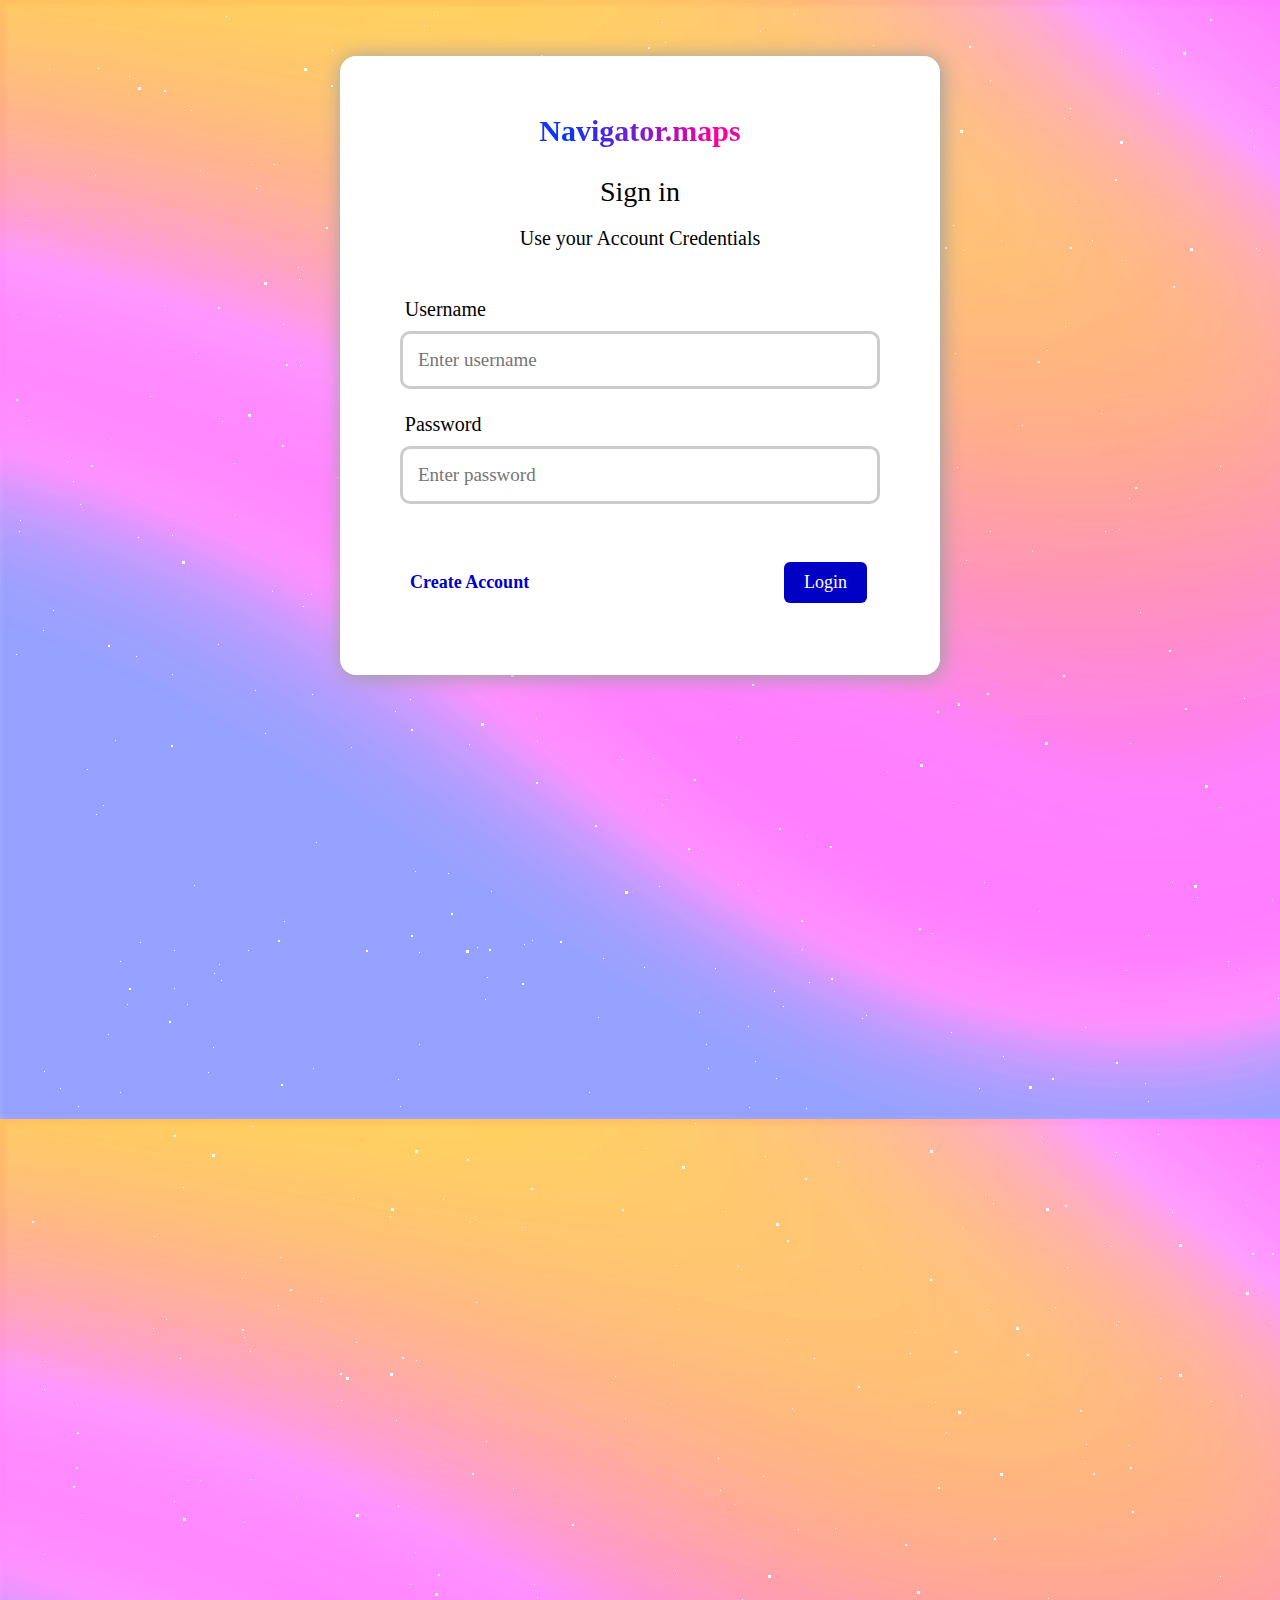
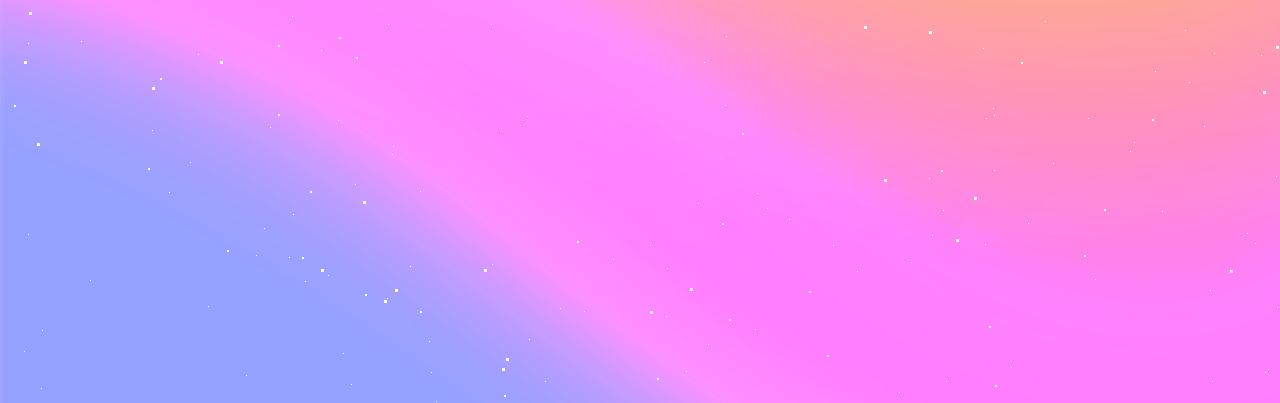
<file: index.html>
<!DOCTYPE html>
<html>
<head>
	<title>Navigator.maps - Login</title>
    <link rel="icon" type="image/x-icon" href="image/icon.ico">
	<link rel="stylesheet" type="text/css" href="index.css">
</head>
<body id="body-element" style="background-image: url(image/mesh.png);">

	<div id="stars"></div>
    <div id="stars2"></div>
    <div id="stars3"></div>


	<div class="container">
		<form id="form">
			<div id="mainhead-container">
				<h1 id="main-heading">Navigator.maps</h1>
			</div>
            <h1 id="heading">Sign in</h1>
			<h1 id="heading2">Use your Account Credentials</h1>
			
			<div class="li-container">
				<label  class="labels" for="username">Username</label>
				<input class="inputs" type="text" id="username" name="username" placeholder="Enter username">

				<label style="margin-top: 3%;" class="labels" for="password">Password</label>
				<input class="inputs" type="password" id="password" name="password" placeholder="Enter password">
			</div>
			
			<div id="buttons">
				<input id="ca-btn" type="button" value="Create Account" onclick="opennew()">
				<input id="submit-btn" type="button" value="Login" onclick="validate()">
			</div>
		</form>
	</div>

</body>
<script src="script_main.js"></script>
</html>
</file>
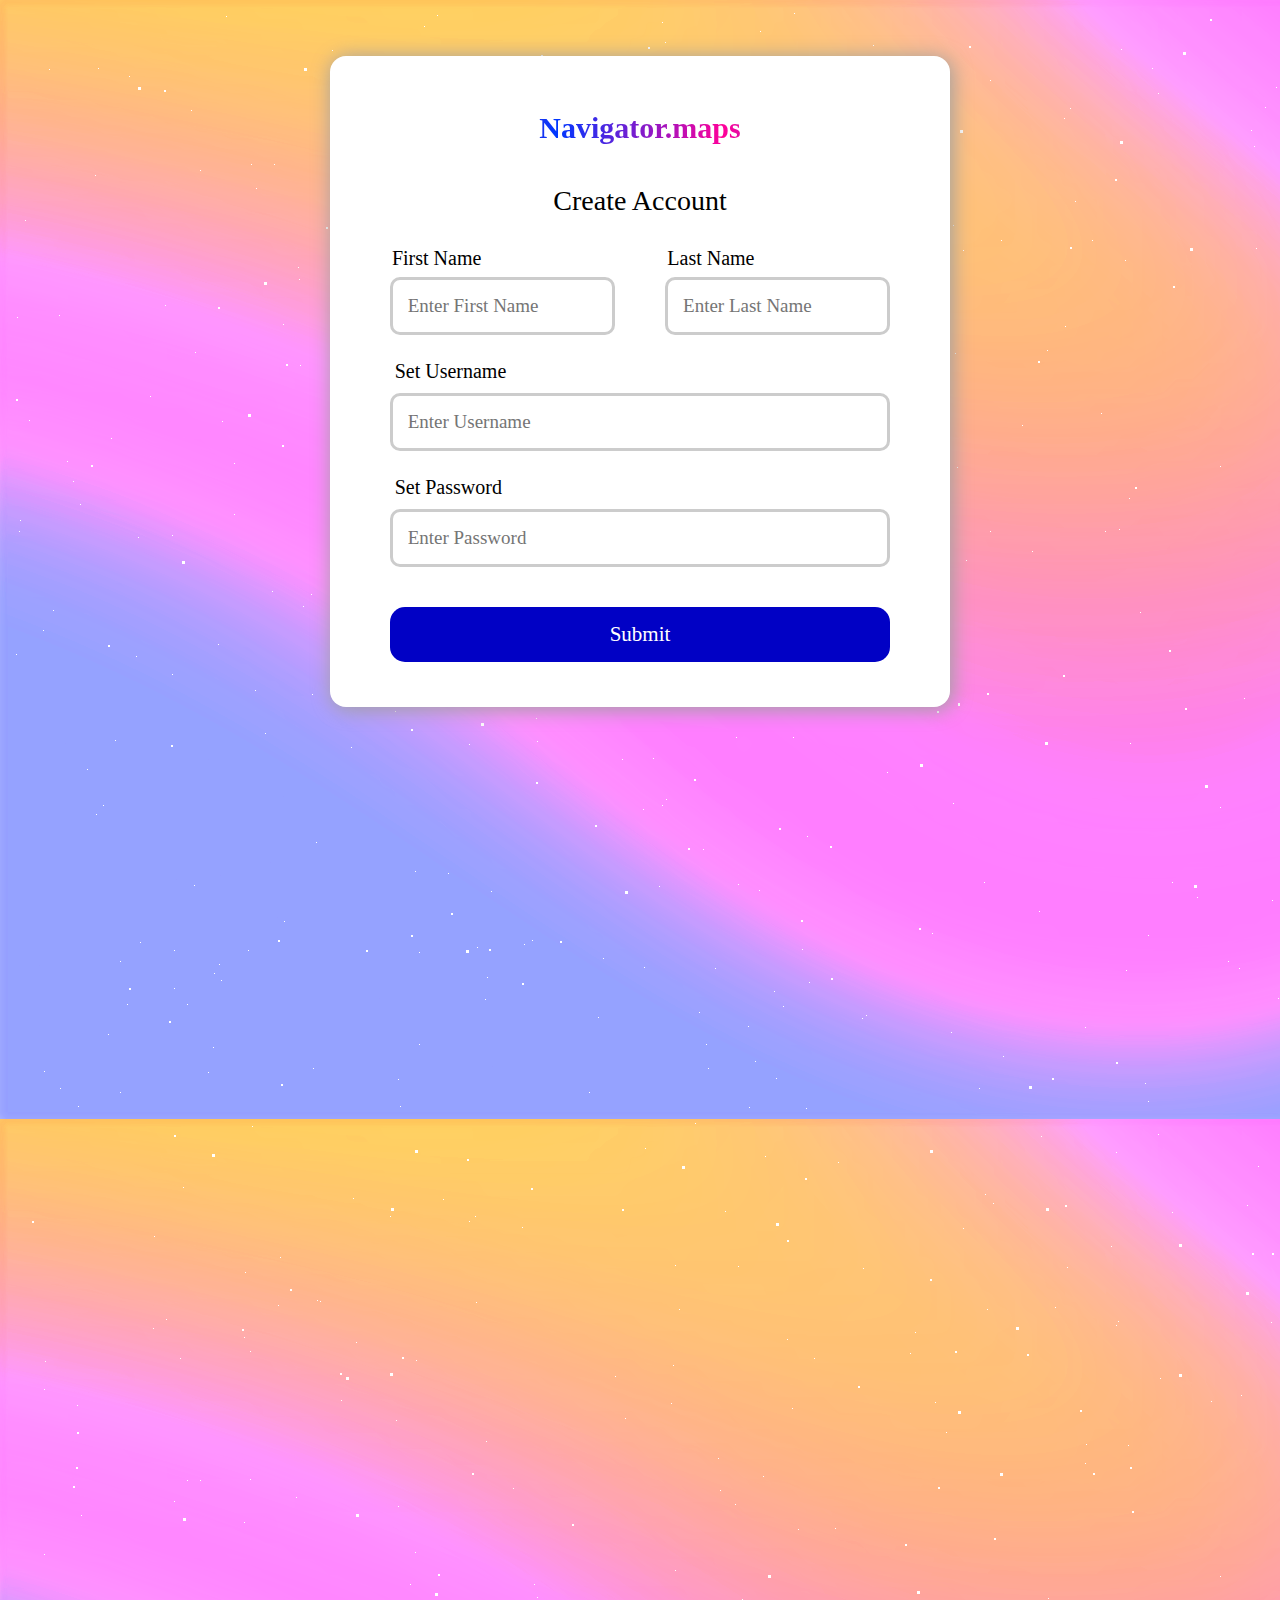
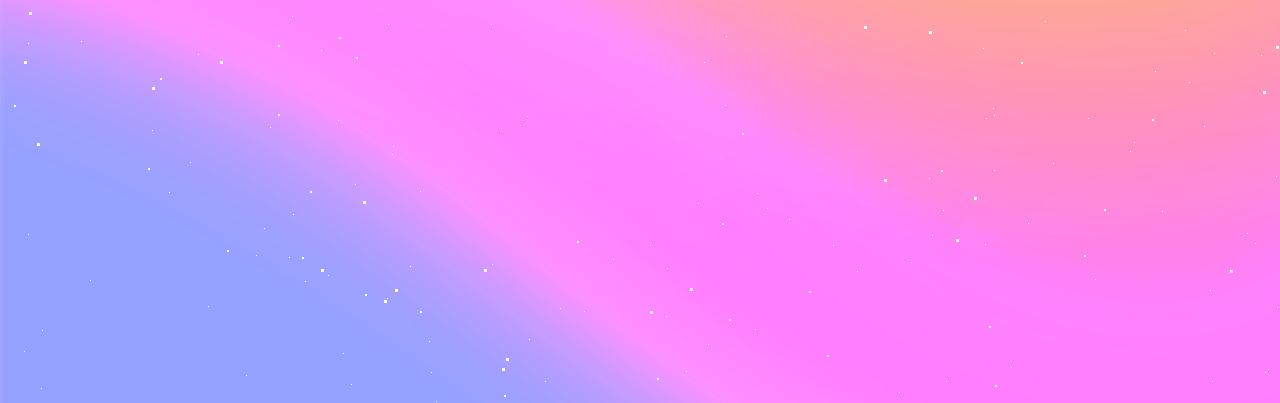
<file: createaccount.html>
<!DOCTYPE html>
<html>
  <head>
    <title>Create account</title>
    <link rel="icon" type="image/x-icon" href="image/icon.ico" />
    <link rel="stylesheet" type="text/css" href="createaccount.css" />
  </head>
  <body id="body-element" style="background-image: url(image/mesh.png)">
    <div id="stars"></div>
    <div id="stars2"></div>
    <div id="stars3"></div>

    <div class="container">
      <form id="form" action="index.html">
        <div id="mainhead-container">
          <h1 id="main-heading">Navigator.maps</h1>
        </div>
        <h1 id="heading">Create Account</h1>

        <div id="name_container">
          <div>
            <label class="labels">First Name</label>
            <input
              class="inputs_name"
              type="text"
              id="first"
              placeholder="Enter First Name"
            />
          </div>
          <div style="margin-left: 10%">
            <label class="labels">Last Name</label>
            <input
              class="inputs_name"
              type="text"
              id="last"
              placeholder="Enter Last Name"
            />
          </div>
        </div>
        <div id="li-container">
          <label class="labels" for="username">Set Username</label>
          <input
            class="inputs"
            type="text"
            id="username"
            placeholder="Enter Username"
          />

          <label style="margin-top: 3%" class="labels" for="password"
            >Set Password</label
          >
          <input
            class="inputs"
            type="password"
            id="password"
            placeholder="Enter Password"
          />
        </div>

        <div id="buttons">
          <input
            id="submit-btn"
            type="submit"
            value="Submit"
            onclick="submit_handler()"
          />
        </div>
      </form>
    </div>
  </body>
  <script src="script_main.js"></script>
</html>
</file>
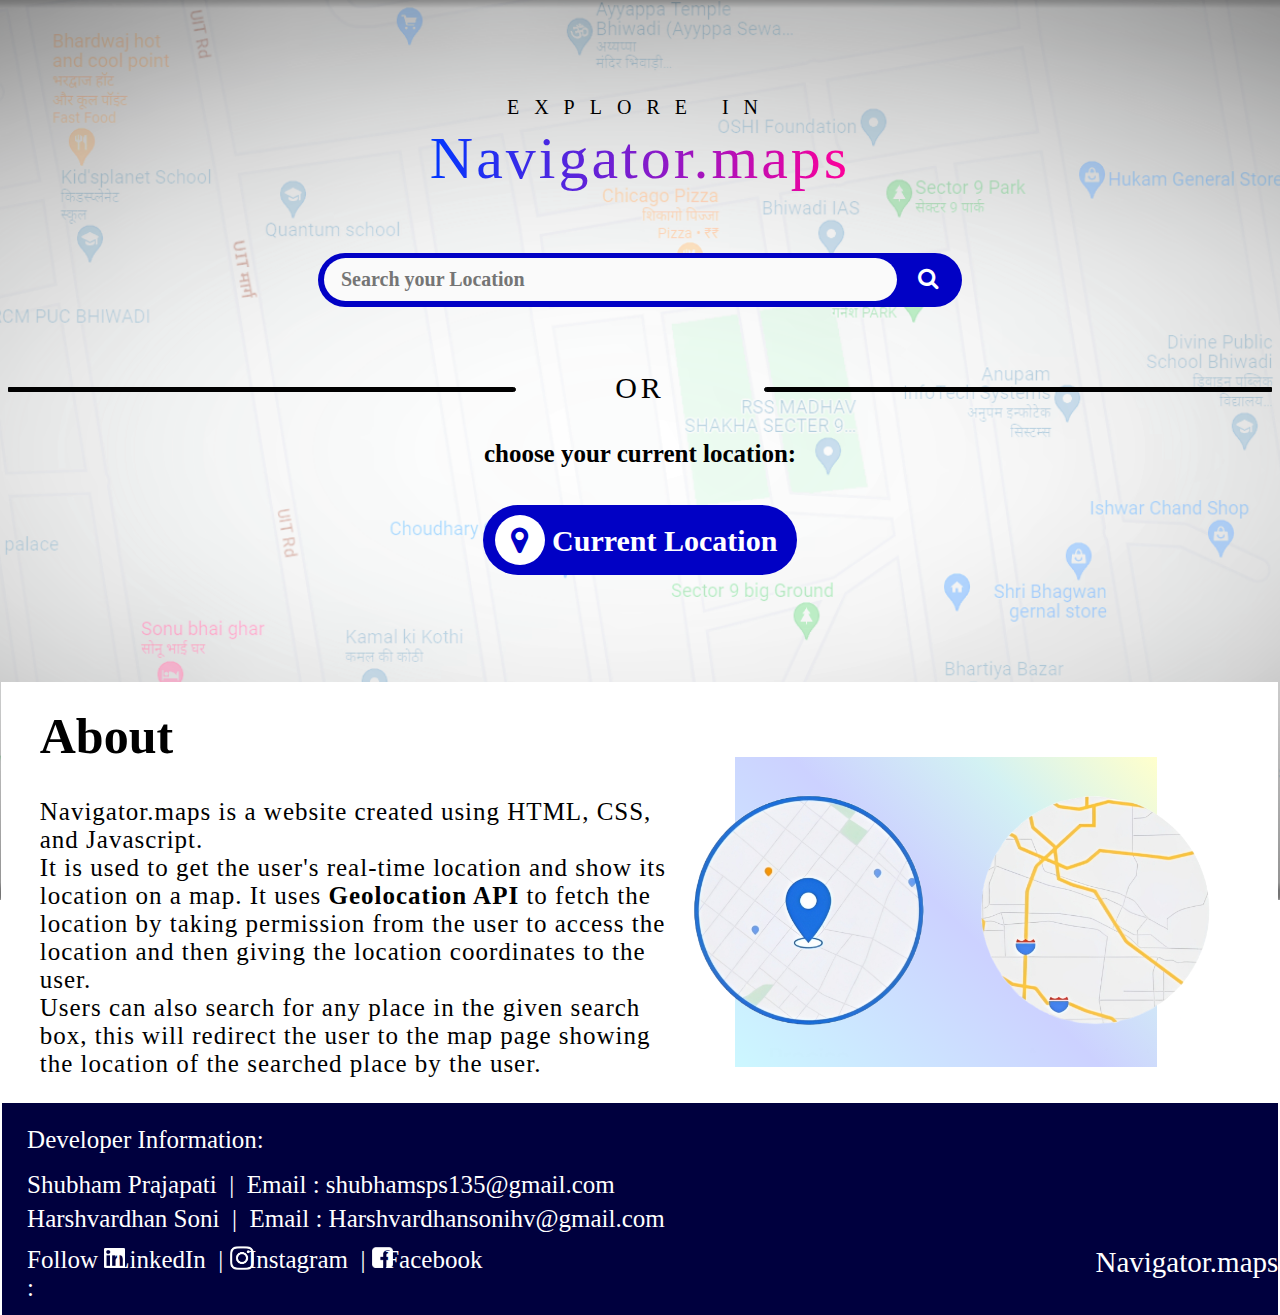
<file: main.html>
<!DOCTYPE html>
<html lang="en" style="scroll-behavior: smooth">
  <head>
    <meta charset="UTF-8" />
    <meta http-equiv="X-UA-Compatible" content="IE=edge" />
    <meta name="viewport" content="width=device-width, initial-scale=1.0" />
    <title>Navigator.maps</title>
    <link rel="icon" type="image/x-icon" href="image/icon.ico" />
    <link rel="stylesheet" href="main.css" />
    <link
      rel="stylesheet"
      href="https://cdnjs.cloudflare.com/ajax/libs/font-awesome/4.7.0/css/font-awesome.min.css"
    />
  </head>
  <body>
    <p id="heading">EXPLORE IN</p>
    <p id="heading-main">Navigator.maps</p>

    <form id="search-form">
      <input id="searchbar" type="text" placeholder="Search your Location" />
      <button id="search-button" onclick="search()">
        <i class="fa fa-search"></i>
      </button>
    </form>

    <div class="container">
      <hr id="item1" size="5px" color="black" width="40%" />
      <p id="item2">OR</p>
      <hr id="item3" size="5px" color="black" width="40%" />
    </div>
    <p id="text">choose your current location:</p>
    <div id="button-container">
      <button type="submit" id="location-btn">
        <i class="fa fa-map-marker"></i>&nbsp;Current Location
      </button>
      <div class="loc-container">
        <p id="status"></p>
        <a id="map-link"></a>
      </div>
    </div>

    <div class="about_container">
      <h1 class="about_heading">About</h1>
      <div class="about_container2">
        <p class="about_content">
          Navigator.maps is a website created using HTML, CSS, and Javascript.
          <br />
          It is used to get the user's real-time location and show its location
          on a map. It uses <b>Geolocation API</b> to fetch the location by
          taking permission from the user to access the location and then giving
          the location coordinates to the user. <br />
          Users can also search for any place in the given search box, this will
          redirect the user to the map page showing the location of the searched
          place by the user.
        </p>
        <div id="image_container">
          <div id="liquid_image"></div>
          <img
            class="about_image"
            src="image/about3.png"
            alt="about image"
            height="100%"
          />
        </div>
      </div>
    </div>

    <div class="contact_dev">
      <h1 class="contact_heading hover_effect">Developer Information:</h1>
      <div id="contact_info">
        <div>Shubham Prajapati</div>
        <div><b>&nbsp;&nbsp;|&nbsp;&nbsp;</b></div>
        <div>
          Email :
          <a href="mailto: shubhamsps135@gmail.com" style="text-decoration: none; color: white">shubhamsps135@gmail.com</a>
        </div>
        
      </div>
      <div id="contact_info" style="margin-top: -0.5%;">
        <div>Harshvardhan Soni</div>
        <div><b>&nbsp;&nbsp;|&nbsp;&nbsp;</b></div>
        <div>
          Email :
          <a href="mailto: Harshvardhansonihv@gmail.com" style="text-decoration: none; color: white">Harshvardhansonihv@gmail.com</a>
        </div>
      </div>
      <div id="contact_follow">
        <div>Follow :&nbsp;&nbsp;</div>
        <div>
          <a href="https://www.linkedin.com/in/shubham-sp11/"
            ><img src="image/logo (2).png" width="5%"
          /></a>
        </div>
        <div style="margin-left: -32%">LinkedIn</div>

        <div><b>&nbsp;&nbsp;|&nbsp;&nbsp;</b></div>

        <div>
          <a href="https://www.instagram.com/shubhamprajapati_11/"
            ><img src="image/logo (3).png" width="9%"
          /></a>
        </div>
        <div style="margin-left: -20%">Instagram</div>

        <div><b>&nbsp;&nbsp;|&nbsp;&nbsp;</b></div>

        <div>
          <a href="https://www.facebook.com/profile.php?id=100075506959120"
            ><img src="image/logo (1).png" width="6%"
          /></a>
        </div>
        <div style="margin-left: -27.5%">Facebook</div>

        <div id="mylogo_contact">
          <a href="#top" style="text-decoration: none; color: white"
            >Navigator.maps</a
          >
        </div>
      </div>
    </div>
  </body>
  <script src="script_main.js"></script>
</html>
</file>
<file: index.css>
body{
    overflow: hidden;
}
.container {
	width: 600px;
	margin: 0 auto;
	justify-content: center;
	display: flex;
}
#form{
	padding-bottom: 50%;
	width: 120%;
    margin-top: 7%;
	padding: 20px;
    border-radius: 16px;
    padding: 20% 10% 20% 10%;
	background: white;
	box-shadow:2px 2px 20px 1px rgb(160, 160, 160);
}

#main-heading{
    text-align: center;
    font-family: Samsung Sharp Sans;
    font-size: 30px;
    margin-top: -13%;
	/* color: black; */
	background: linear-gradient(to right, #f32170, #0037ff, #ff0099, #0073ff);
    -webkit-text-fill-color: transparent;
    -webkit-background-clip: text;
}
#heading{
	margin-top: 6%;
	text-align: center;
    font-family: Product Sans;
    font-weight: 400;
    font-size: 28px;
}
#heading2{
	text-align: center;
	font-size: 20px;
	font-family: Product Sans;
	font-weight: 100;
}
.li-container{
	margin-top: 10%;
}

.labels{
	margin-left: 1%;
	/* font-weight: ; */
	font-size: 20px;
	display: block;
	margin-bottom: 5px;
    font-family: Product Sans;
}
.inputs{
	margin-top: 1%;
	width: 100%;
	padding: 15px;
	margin-bottom: 10px;
	border: 3px solid #ccc;
	border-radius: 10px;
    font-family: Product Sans;
	font-weight:500;
	font-size: 19px;
	box-sizing: border-box;
	outline: none;
	-webkit-transition: 0.3s;
  	transition: 0.3s;
}
.inputs:focus{
	border-color: rgb(0, 0, 168);
}
#buttons{
	display: flex;
	margin-top: 10%;
	margin-bottom: -10%;
}
#submit-btn{
	
	margin-left: 51%;
	background-color:rgb(1, 1, 197);
	color: white;
	padding: 10px 20px;
	border: none;
	border-radius: 6px;
	cursor: pointer;
    font-size: 18px;
	font-family: Product Sans;
}
#ca-btn{
	/* margin-left: -3%; */
	background-color:white;
	color: #0101C5;
	font-weight: 550;
	padding: 10px 20px;
	border: none;
	border-radius: 6px;
	cursor: pointer;
    font-size: 18px;
	font-family: Product Sans;
	padding: 10px;
}
#ca-btn:hover{
	background-color: rgba(71, 92, 255, 0.4);

}
#submit-btn:hover {
	background-color: rgb(0, 0, 123);
}









#stars {
    width: 1px;
    height: 1px;
    background: transparent;
    animation: animStar 50s linear infinite;
    box-shadow: 779px 1331px #fff, 324px 42px #fff, 303px 586px #fff,
    1312px 276px #fff, 451px 625px #fff, 521px 1931px #fff, 1087px 1871px #fff,
    36px 1546px #fff, 132px 934px #fff, 1698px 901px #fff, 1418px 664px #fff,
    1448px 1157px #fff, 1084px 232px #fff, 347px 1776px #fff, 1722px 243px #fff,
    1629px 835px #fff, 479px 969px #fff, 1231px 960px #fff, 586px 384px #fff,
    164px 527px #fff, 8px 646px #fff, 1150px 1126px #fff, 665px 1357px #fff,
    1556px 1982px #fff, 1260px 1961px #fff, 1675px 1741px #fff,
    1843px 1514px #fff, 718px 1628px #fff, 242px 1343px #fff, 1497px 1880px #fff,
    1364px 230px #fff, 1739px 1302px #fff, 636px 959px #fff, 304px 686px #fff,
    614px 751px #fff, 1935px 816px #fff, 1428px 60px #fff, 355px 335px #fff,
    1594px 158px #fff, 90px 60px #fff, 1553px 162px #fff, 1239px 1825px #fff,
    1945px 587px #fff, 749px 1785px #fff, 1987px 1172px #fff, 1301px 1237px #fff,
    1039px 342px #fff, 1585px 1481px #fff, 995px 1048px #fff, 524px 932px #fff,
    214px 413px #fff, 1701px 1300px #fff, 1037px 1613px #fff, 1871px 996px #fff,
    1360px 1635px #fff, 1110px 1313px #fff, 412px 1783px #fff, 1949px 177px #fff,
    903px 1854px #fff, 700px 1936px #fff, 378px 125px #fff, 308px 834px #fff,
    1118px 962px #fff, 1350px 1929px #fff, 781px 1811px #fff, 561px 137px #fff,
    757px 1148px #fff, 1670px 1979px #fff, 343px 739px #fff, 945px 795px #fff,
    576px 1903px #fff, 1078px 1436px #fff, 1583px 450px #fff, 1366px 474px #fff,
    297px 1873px #fff, 192px 162px #fff, 1624px 1633px #fff, 59px 453px #fff,
    82px 1872px #fff, 1933px 498px #fff, 1966px 1974px #fff, 1975px 1688px #fff,
    779px 314px #fff, 1858px 1543px #fff, 73px 1507px #fff, 1693px 975px #fff,
    1683px 108px #fff, 1768px 1654px #fff, 654px 14px #fff, 494px 171px #fff,
    1689px 1895px #fff, 1660px 263px #fff, 1031px 903px #fff, 1203px 1393px #fff,
    1333px 1421px #fff, 1113px 41px #fff, 1206px 1645px #fff, 1325px 1635px #fff,
    142px 388px #fff, 572px 215px #fff, 1535px 296px #fff, 1419px 407px #fff,
    1379px 1003px #fff, 329px 469px #fff, 1791px 1652px #fff, 935px 1802px #fff,
    1330px 1820px #fff, 421px 1933px #fff, 828px 365px #fff, 275px 316px #fff,
    707px 960px #fff, 1605px 1554px #fff, 625px 58px #fff, 717px 1697px #fff,
    1669px 246px #fff, 1925px 322px #fff, 1154px 1803px #fff, 1929px 295px #fff,
    1248px 240px #fff, 1045px 1755px #fff, 166px 942px #fff, 1888px 1773px #fff,
    678px 1963px #fff, 1370px 569px #fff, 1974px 1400px #fff, 1786px 460px #fff,
    51px 307px #fff, 784px 1400px #fff, 730px 1258px #fff, 1712px 393px #fff,
    416px 170px #fff, 1797px 1932px #fff, 572px 219px #fff, 1557px 1856px #fff,
    218px 8px #fff, 348px 1334px #fff, 469px 413px #fff, 385px 1738px #fff,
    1357px 1818px #fff, 240px 942px #fff, 248px 1847px #fff, 1535px 806px #fff,
    236px 1514px #fff, 1429px 1556px #fff, 73px 1633px #fff, 1398px 1121px #fff,
    671px 1301px #fff, 1404px 1663px #fff, 740px 1018px #fff, 1600px 377px #fff,
    785px 514px #fff, 112px 1084px #fff, 1915px 1887px #fff, 1463px 1848px #fff,
    687px 1115px #fff, 1268px 1768px #fff, 1729px 1425px #fff,
    1284px 1022px #fff, 801px 974px #fff, 1975px 1317px #fff, 1354px 834px #fff,
    1446px 1484px #fff, 1283px 1786px #fff, 11px 523px #fff, 1842px 236px #fff,
    1355px 654px #fff, 429px 7px #fff, 1033px 1128px #fff, 157px 297px #fff,
    545px 635px #fff, 52px 1080px #fff, 827px 1520px #fff, 1121px 490px #fff,
    9px 309px #fff, 1744px 1586px #fff, 1014px 417px #fff, 1534px 524px #fff,
    958px 552px #fff, 1403px 1496px #fff, 387px 703px #fff, 1522px 548px #fff,
    1355px 282px #fff, 1532px 601px #fff, 1838px 790px #fff, 290px 259px #fff,
    295px 598px #fff, 1601px 539px #fff, 1561px 1272px #fff, 34px 1922px #fff,
    1024px 543px #fff, 467px 369px #fff, 722px 333px #fff, 1976px 1255px #fff,
    766px 983px #fff, 1582px 1285px #fff, 12px 512px #fff, 617px 1410px #fff,
    682px 577px #fff, 1334px 1438px #fff, 439px 327px #fff, 1617px 1661px #fff,
    673px 129px #fff, 794px 941px #fff, 1386px 1902px #fff, 37px 1353px #fff,
    1467px 1353px #fff, 416px 18px #fff, 187px 344px #fff, 200px 1898px #fff,
    1491px 1619px #fff, 811px 347px #fff, 924px 1827px #fff, 945px 217px #fff,
    1735px 1228px #fff, 379px 1890px #fff, 79px 761px #fff, 825px 1837px #fff,
    1980px 1558px #fff, 1308px 1573px #fff, 1488px 1726px #fff,
    382px 1208px #fff, 522px 595px #fff, 1277px 1898px #fff, 354px 552px #fff,
    161px 1784px #fff, 614px 251px #fff, 526px 1576px #fff, 17px 212px #fff,
    179px 996px #fff, 467px 1208px #fff, 1944px 1838px #fff, 1140px 1093px #fff,
    858px 1007px #fff, 200px 1064px #fff, 423px 1964px #fff, 1945px 439px #fff,
    1377px 689px #fff, 1120px 1437px #fff, 1876px 668px #fff, 907px 1324px #fff,
    343px 1976px #fff, 1816px 1501px #fff, 1849px 177px #fff, 647px 91px #fff,
    1984px 1012px #fff, 1336px 1300px #fff, 128px 648px #fff, 305px 1060px #fff,
    1324px 826px #fff, 1263px 1314px #fff, 1801px 629px #fff, 1614px 1555px #fff,
    1634px 90px #fff, 1603px 452px #fff, 891px 1984px #fff, 1556px 1906px #fff,
    121px 68px #fff, 1676px 1714px #fff, 516px 936px #fff, 1947px 1492px #fff,
    1455px 1519px #fff, 45px 602px #fff, 205px 1039px #fff, 793px 172px #fff,
    1562px 1739px #fff, 1056px 110px #fff, 1512px 379px #fff, 1795px 1621px #fff,
    1848px 607px #fff, 262px 1719px #fff, 477px 991px #fff, 483px 883px #fff,
    1239px 1197px #fff, 1496px 647px #fff, 1649px 25px #fff, 1491px 1946px #fff,
    119px 996px #fff, 179px 1472px #fff, 1341px 808px #fff, 1565px 1700px #fff,
    407px 1544px #fff, 1754px 357px #fff, 1288px 981px #fff, 902px 1997px #fff,
    1755px 1668px #fff, 186px 877px #fff, 1202px 1882px #fff, 461px 1213px #fff,
    1400px 748px #fff, 1969px 1899px #fff, 809px 522px #fff, 514px 1219px #fff,
    374px 275px #fff, 938px 1973px #fff, 357px 552px #fff, 144px 1722px #fff,
    1572px 912px #fff, 402px 1858px #fff, 1544px 1195px #fff, 667px 1257px #fff,
    727px 1496px #fff, 993px 232px #fff, 1772px 313px #fff, 1040px 1590px #fff,
    1204px 1973px #fff, 1268px 79px #fff, 1555px 1048px #fff, 986px 1707px #fff,
    978px 1710px #fff, 713px 360px #fff, 407px 863px #fff, 461px 736px #fff,
    284px 1608px #fff, 103px 430px #fff, 1283px 1319px #fff, 977px 1186px #fff,
    1966px 1516px #fff, 1287px 1129px #fff, 70px 1098px #fff, 1189px 889px #fff,
    1126px 1734px #fff, 309px 1292px #fff, 879px 764px #fff, 65px 473px #fff,
    1003px 1959px #fff, 658px 791px #fff, 402px 1576px #fff, 35px 622px #fff,
    529px 1589px #fff, 164px 666px #fff, 1876px 1290px #fff, 1541px 526px #fff,
    270px 1297px #fff, 440px 865px #fff, 1500px 802px #fff, 182px 1754px #fff,
    1264px 892px #fff, 272px 1249px #fff, 1289px 1535px #fff, 190px 1646px #fff,
    955px 242px #fff, 1456px 1597px #fff, 1727px 1983px #fff, 635px 801px #fff,
    226px 455px #fff, 1396px 1710px #fff, 849px 1863px #fff, 237px 1264px #fff,
    839px 140px #fff, 1122px 735px #fff, 1280px 15px #fff, 1318px 242px #fff,
    1819px 1148px #fff, 333px 1392px #fff, 1949px 553px #fff, 1878px 1332px #fff,
    467px 548px #fff, 1812px 1082px #fff, 1067px 193px #fff, 243px 156px #fff,
    483px 1616px #fff, 1714px 933px #fff, 759px 1800px #fff, 1822px 995px #fff,
    1877px 572px #fff, 581px 1084px #fff, 107px 732px #fff, 642px 1837px #fff,
    166px 1493px #fff, 1555px 198px #fff, 819px 307px #fff, 947px 345px #fff,
    827px 224px #fff, 927px 1394px #fff, 540px 467px #fff, 1093px 405px #fff,
    1140px 927px #fff, 130px 529px #fff, 33px 1980px #fff, 1147px 1663px #fff,
    1616px 1436px #fff, 528px 710px #fff, 798px 1100px #fff, 505px 1480px #fff,
    899px 641px #fff, 1909px 1949px #fff, 1311px 964px #fff, 979px 1301px #fff,
    1393px 969px #fff, 1793px 1886px #fff, 292px 357px #fff, 1196px 1718px #fff,
    1290px 1994px #fff, 537px 1973px #fff, 1181px 1674px #fff,
    1740px 1566px #fff, 1307px 265px #fff, 922px 522px #fff, 1892px 472px #fff,
    384px 1746px #fff, 392px 1098px #fff, 647px 548px #fff, 390px 1498px #fff,
    1246px 138px #fff, 730px 876px #fff, 192px 1472px #fff, 1790px 1789px #fff,
    928px 311px #fff, 1253px 1647px #fff, 747px 1921px #fff, 1561px 1025px #fff,
    1533px 1292px #fff, 1985px 195px #fff, 728px 729px #fff, 1712px 1936px #fff,
    512px 1717px #fff, 1528px 483px #fff, 313px 1642px #fff, 281px 1849px #fff,
    1212px 799px #fff, 435px 1191px #fff, 1422px 611px #fff, 1718px 1964px #fff,
    411px 944px #fff, 210px 636px #fff, 1502px 1295px #fff, 1434px 349px #fff,
    769px 60px #fff, 747px 1053px #fff, 789px 504px #fff, 1436px 1264px #fff,
    1893px 1225px #fff, 1394px 1788px #fff, 1108px 1317px #fff,
    1673px 1395px #fff, 854px 1010px #fff, 1705px 80px #fff, 1858px 148px #fff,
    1729px 344px #fff, 1388px 664px #fff, 895px 406px #fff, 1479px 157px #fff,
    1441px 1157px #fff, 552px 1900px #fff, 516px 364px #fff, 1647px 189px #fff,
    1427px 1071px #fff, 785px 729px #fff, 1080px 1710px #fff, 504px 204px #fff,
    1177px 1622px #fff, 657px 34px #fff, 1296px 1099px #fff, 248px 180px #fff,
    1212px 1568px #fff, 667px 1562px #fff, 695px 841px #fff, 1608px 1247px #fff,
    751px 882px #fff, 87px 167px #fff, 607px 1368px #fff, 1363px 1203px #fff,
    1836px 317px #fff, 1668px 1703px #fff, 830px 1154px #fff, 1721px 1398px #fff,
    1601px 1280px #fff, 976px 874px #fff, 1743px 254px #fff, 1020px 1815px #fff,
    1670px 1766px #fff, 1890px 735px #fff, 1379px 136px #fff, 1864px 695px #fff,
    206px 965px #fff, 1404px 1932px #fff, 1923px 1360px #fff, 247px 682px #fff,
    519px 1708px #fff, 645px 750px #fff, 1164px 1204px #fff, 834px 323px #fff,
    172px 1350px #fff, 213px 972px #fff, 1837px 190px #fff, 285px 1806px #fff,
    1047px 1299px #fff, 1548px 825px #fff, 1730px 324px #fff, 1346px 1909px #fff,
    772px 270px #fff, 345px 1190px #fff, 478px 1433px #fff, 1479px 25px #fff,
    1994px 1830px #fff, 1744px 732px #fff, 20px 1635px #fff, 690px 1795px #fff,
    1594px 569px #fff, 579px 245px #fff, 1398px 733px #fff, 408px 1352px #fff,
    1774px 120px #fff, 1152px 1370px #fff, 1698px 1810px #fff, 710px 1450px #fff,
    665px 286px #fff, 493px 1720px #fff, 786px 5px #fff, 637px 1140px #fff,
    764px 324px #fff, 927px 310px #fff, 938px 1424px #fff, 1884px 744px #fff,
    913px 462px #fff, 1831px 1936px #fff, 1527px 249px #fff, 36px 1381px #fff,
    1597px 581px #fff, 1530px 355px #fff, 949px 459px #fff, 799px 828px #fff,
    242px 1471px #fff, 654px 797px #fff, 796px 594px #fff, 1365px 678px #fff,
    752px 23px #fff, 1630px 541px #fff, 982px 72px #fff, 1733px 1831px #fff,
    21px 412px #fff, 775px 998px #fff, 335px 1945px #fff, 264px 583px #fff,
    158px 1311px #fff, 528px 164px #fff, 1978px 574px #fff, 717px 1203px #fff,
    734px 1591px #fff, 1555px 820px #fff, 16px 1943px #fff, 1625px 1177px #fff,
    1236px 690px #fff, 1585px 1590px #fff, 1737px 1728px #fff, 721px 698px #fff,
    1804px 1186px #fff, 166px 980px #fff, 1850px 230px #fff, 330px 1712px #fff,
    95px 797px #fff, 1948px 1078px #fff, 469px 939px #fff, 1269px 1899px #fff,
    955px 1220px #fff, 1137px 1075px #fff, 312px 1293px #fff, 986px 1762px #fff,
    1103px 1238px #fff, 428px 1993px #fff, 355px 570px #fff, 977px 1836px #fff,
    1395px 1092px #fff, 276px 913px #fff, 1743px 656px #fff, 773px 502px #fff,
    1686px 1322px #fff, 1516px 1945px #fff, 1334px 501px #fff, 266px 156px #fff,
    455px 655px #fff, 798px 72px #fff, 1059px 1259px #fff, 1402px 1687px #fff,
    236px 1329px #fff, 1455px 786px #fff, 146px 1228px #fff, 1851px 823px #fff,
    1062px 100px #fff, 1220px 953px #fff, 20px 1826px #fff, 36px 1063px #fff,
    1525px 338px #fff, 790px 1521px #fff, 741px 1099px #fff, 288px 1489px #fff,
    700px 1060px #fff, 390px 1071px #fff, 411px 1036px #fff, 1853px 1072px #fff,
    1446px 1085px #fff, 1164px 874px #fff, 924px 925px #fff, 291px 271px #fff,
    1257px 1964px #fff, 1580px 1352px #fff, 1507px 1216px #fff, 211px 956px #fff,
    985px 1195px #fff, 975px 1640px #fff, 518px 101px #fff, 663px 1395px #fff,
    914px 532px #fff, 145px 1320px #fff, 69px 1397px #fff, 982px 523px #fff,
    257px 725px #fff, 1599px 831px #fff, 1636px 1513px #fff, 1250px 1158px #fff,
    1132px 604px #fff, 183px 102px #fff, 1057px 318px #fff, 1247px 1835px #fff,
    1983px 1110px #fff, 1077px 1455px #fff, 921px 1770px #fff, 806px 1350px #fff,
    1938px 1992px #fff, 855px 1260px #fff, 902px 1345px #fff, 658px 1908px #fff,
    1845px 679px #fff, 712px 1482px #fff, 595px 950px #fff, 1784px 1992px #fff,
    1847px 1785px #fff, 691px 1004px #fff, 175px 1179px #fff, 1666px 1911px #fff,
    41px 61px #fff, 971px 1080px #fff, 1830px 1450px #fff, 1351px 1518px #fff,
    1257px 99px #fff, 1395px 1498px #fff, 1117px 252px #fff, 1779px 597px #fff,
    1346px 729px #fff, 1108px 1144px #fff, 402px 691px #fff, 72px 496px #fff,
    1673px 1604px #fff, 1497px 974px #fff, 1865px 1664px #fff, 88px 806px #fff,
    918px 77px #fff, 244px 1118px #fff, 256px 1820px #fff, 1851px 1840px #fff,
    605px 1851px #fff, 634px 383px #fff, 865px 37px #fff, 943px 1024px #fff,
    1951px 177px #fff, 1097px 523px #fff, 985px 1700px #fff, 1243px 122px #fff,
    768px 1070px #fff, 468px 194px #fff, 320px 1867px #fff, 1850px 185px #fff,
    380px 1616px #fff, 468px 1294px #fff, 1122px 1743px #fff, 884px 299px #fff,
    1300px 1917px #fff, 1860px 396px #fff, 1270px 990px #fff, 529px 733px #fff,
    1975px 1347px #fff, 1885px 685px #fff, 226px 506px #fff, 651px 878px #fff,
    1323px 680px #fff, 1284px 680px #fff, 238px 1967px #fff, 911px 174px #fff,
    1111px 521px #fff, 1150px 85px #fff, 794px 502px #fff, 484px 1856px #fff,
    1809px 368px #fff, 112px 953px #fff, 590px 1009px #fff, 1655px 311px #fff,
    100px 1026px #fff, 1803px 352px #fff, 865px 306px #fff, 1077px 1019px #fff,
    1335px 872px #fff, 1647px 1298px #fff, 1233px 1387px #fff, 698px 1036px #fff,
    659px 1860px #fff, 388px 1412px #fff, 1212px 458px #fff, 755px 1468px #fff,
    696px 1654px #fff, 1144px 60px #fff;
}

#stars:after {
    content: '';
    position: absolute;
    top: 2000px;
    width: 1px;
    height: 1px;
    background: transparent;
    box-shadow: 779px 1331px #fff, 324px 42px #fff, 303px 586px #fff,
    1312px 276px #fff, 451px 625px #fff, 521px 1931px #fff, 1087px 1871px #fff,
    36px 1546px #fff, 132px 934px #fff, 1698px 901px #fff, 1418px 664px #fff,
    1448px 1157px #fff, 1084px 232px #fff, 347px 1776px #fff, 1722px 243px #fff,
    1629px 835px #fff, 479px 969px #fff, 1231px 960px #fff, 586px 384px #fff,
    164px 527px #fff, 8px 646px #fff, 1150px 1126px #fff, 665px 1357px #fff,
    1556px 1982px #fff, 1260px 1961px #fff, 1675px 1741px #fff,
    1843px 1514px #fff, 718px 1628px #fff, 242px 1343px #fff, 1497px 1880px #fff,
    1364px 230px #fff, 1739px 1302px #fff, 636px 959px #fff, 304px 686px #fff,
    614px 751px #fff, 1935px 816px #fff, 1428px 60px #fff, 355px 335px #fff,
    1594px 158px #fff, 90px 60px #fff, 1553px 162px #fff, 1239px 1825px #fff,
    1945px 587px #fff, 749px 1785px #fff, 1987px 1172px #fff, 1301px 1237px #fff,
    1039px 342px #fff, 1585px 1481px #fff, 995px 1048px #fff, 524px 932px #fff,
    214px 413px #fff, 1701px 1300px #fff, 1037px 1613px #fff, 1871px 996px #fff,
    1360px 1635px #fff, 1110px 1313px #fff, 412px 1783px #fff, 1949px 177px #fff,
    903px 1854px #fff, 700px 1936px #fff, 378px 125px #fff, 308px 834px #fff,
    1118px 962px #fff, 1350px 1929px #fff, 781px 1811px #fff, 561px 137px #fff,
    757px 1148px #fff, 1670px 1979px #fff, 343px 739px #fff, 945px 795px #fff,
    576px 1903px #fff, 1078px 1436px #fff, 1583px 450px #fff, 1366px 474px #fff,
    297px 1873px #fff, 192px 162px #fff, 1624px 1633px #fff, 59px 453px #fff,
    82px 1872px #fff, 1933px 498px #fff, 1966px 1974px #fff, 1975px 1688px #fff,
    779px 314px #fff, 1858px 1543px #fff, 73px 1507px #fff, 1693px 975px #fff,
    1683px 108px #fff, 1768px 1654px #fff, 654px 14px #fff, 494px 171px #fff,
    1689px 1895px #fff, 1660px 263px #fff, 1031px 903px #fff, 1203px 1393px #fff,
    1333px 1421px #fff, 1113px 41px #fff, 1206px 1645px #fff, 1325px 1635px #fff,
    142px 388px #fff, 572px 215px #fff, 1535px 296px #fff, 1419px 407px #fff,
    1379px 1003px #fff, 329px 469px #fff, 1791px 1652px #fff, 935px 1802px #fff,
    1330px 1820px #fff, 421px 1933px #fff, 828px 365px #fff, 275px 316px #fff,
    707px 960px #fff, 1605px 1554px #fff, 625px 58px #fff, 717px 1697px #fff,
    1669px 246px #fff, 1925px 322px #fff, 1154px 1803px #fff, 1929px 295px #fff,
    1248px 240px #fff, 1045px 1755px #fff, 166px 942px #fff, 1888px 1773px #fff,
    678px 1963px #fff, 1370px 569px #fff, 1974px 1400px #fff, 1786px 460px #fff,
    51px 307px #fff, 784px 1400px #fff, 730px 1258px #fff, 1712px 393px #fff,
    416px 170px #fff, 1797px 1932px #fff, 572px 219px #fff, 1557px 1856px #fff,
    218px 8px #fff, 348px 1334px #fff, 469px 413px #fff, 385px 1738px #fff,
    1357px 1818px #fff, 240px 942px #fff, 248px 1847px #fff, 1535px 806px #fff,
    236px 1514px #fff, 1429px 1556px #fff, 73px 1633px #fff, 1398px 1121px #fff,
    671px 1301px #fff, 1404px 1663px #fff, 740px 1018px #fff, 1600px 377px #fff,
    785px 514px #fff, 112px 1084px #fff, 1915px 1887px #fff, 1463px 1848px #fff,
    687px 1115px #fff, 1268px 1768px #fff, 1729px 1425px #fff,
    1284px 1022px #fff, 801px 974px #fff, 1975px 1317px #fff, 1354px 834px #fff,
    1446px 1484px #fff, 1283px 1786px #fff, 11px 523px #fff, 1842px 236px #fff,
    1355px 654px #fff, 429px 7px #fff, 1033px 1128px #fff, 157px 297px #fff,
    545px 635px #fff, 52px 1080px #fff, 827px 1520px #fff, 1121px 490px #fff,
    9px 309px #fff, 1744px 1586px #fff, 1014px 417px #fff, 1534px 524px #fff,
    958px 552px #fff, 1403px 1496px #fff, 387px 703px #fff, 1522px 548px #fff,
    1355px 282px #fff, 1532px 601px #fff, 1838px 790px #fff, 290px 259px #fff,
    295px 598px #fff, 1601px 539px #fff, 1561px 1272px #fff, 34px 1922px #fff,
    1024px 543px #fff, 467px 369px #fff, 722px 333px #fff, 1976px 1255px #fff,
    766px 983px #fff, 1582px 1285px #fff, 12px 512px #fff, 617px 1410px #fff,
    682px 577px #fff, 1334px 1438px #fff, 439px 327px #fff, 1617px 1661px #fff,
    673px 129px #fff, 794px 941px #fff, 1386px 1902px #fff, 37px 1353px #fff,
    1467px 1353px #fff, 416px 18px #fff, 187px 344px #fff, 200px 1898px #fff,
    1491px 1619px #fff, 811px 347px #fff, 924px 1827px #fff, 945px 217px #fff,
    1735px 1228px #fff, 379px 1890px #fff, 79px 761px #fff, 825px 1837px #fff,
    1980px 1558px #fff, 1308px 1573px #fff, 1488px 1726px #fff,
    382px 1208px #fff, 522px 595px #fff, 1277px 1898px #fff, 354px 552px #fff,
    161px 1784px #fff, 614px 251px #fff, 526px 1576px #fff, 17px 212px #fff,
    179px 996px #fff, 467px 1208px #fff, 1944px 1838px #fff, 1140px 1093px #fff,
    858px 1007px #fff, 200px 1064px #fff, 423px 1964px #fff, 1945px 439px #fff,
    1377px 689px #fff, 1120px 1437px #fff, 1876px 668px #fff, 907px 1324px #fff,
    343px 1976px #fff, 1816px 1501px #fff, 1849px 177px #fff, 647px 91px #fff,
    1984px 1012px #fff, 1336px 1300px #fff, 128px 648px #fff, 305px 1060px #fff,
    1324px 826px #fff, 1263px 1314px #fff, 1801px 629px #fff, 1614px 1555px #fff,
    1634px 90px #fff, 1603px 452px #fff, 891px 1984px #fff, 1556px 1906px #fff,
    121px 68px #fff, 1676px 1714px #fff, 516px 936px #fff, 1947px 1492px #fff,
    1455px 1519px #fff, 45px 602px #fff, 205px 1039px #fff, 793px 172px #fff,
    1562px 1739px #fff, 1056px 110px #fff, 1512px 379px #fff, 1795px 1621px #fff,
    1848px 607px #fff, 262px 1719px #fff, 477px 991px #fff, 483px 883px #fff,
    1239px 1197px #fff, 1496px 647px #fff, 1649px 25px #fff, 1491px 1946px #fff,
    119px 996px #fff, 179px 1472px #fff, 1341px 808px #fff, 1565px 1700px #fff,
    407px 1544px #fff, 1754px 357px #fff, 1288px 981px #fff, 902px 1997px #fff,
    1755px 1668px #fff, 186px 877px #fff, 1202px 1882px #fff, 461px 1213px #fff,
    1400px 748px #fff, 1969px 1899px #fff, 809px 522px #fff, 514px 1219px #fff,
    374px 275px #fff, 938px 1973px #fff, 357px 552px #fff, 144px 1722px #fff,
    1572px 912px #fff, 402px 1858px #fff, 1544px 1195px #fff, 667px 1257px #fff,
    727px 1496px #fff, 993px 232px #fff, 1772px 313px #fff, 1040px 1590px #fff,
    1204px 1973px #fff, 1268px 79px #fff, 1555px 1048px #fff, 986px 1707px #fff,
    978px 1710px #fff, 713px 360px #fff, 407px 863px #fff, 461px 736px #fff,
    284px 1608px #fff, 103px 430px #fff, 1283px 1319px #fff, 977px 1186px #fff,
    1966px 1516px #fff, 1287px 1129px #fff, 70px 1098px #fff, 1189px 889px #fff,
    1126px 1734px #fff, 309px 1292px #fff, 879px 764px #fff, 65px 473px #fff,
    1003px 1959px #fff, 658px 791px #fff, 402px 1576px #fff, 35px 622px #fff,
    529px 1589px #fff, 164px 666px #fff, 1876px 1290px #fff, 1541px 526px #fff,
    270px 1297px #fff, 440px 865px #fff, 1500px 802px #fff, 182px 1754px #fff,
    1264px 892px #fff, 272px 1249px #fff, 1289px 1535px #fff, 190px 1646px #fff,
    955px 242px #fff, 1456px 1597px #fff, 1727px 1983px #fff, 635px 801px #fff,
    226px 455px #fff, 1396px 1710px #fff, 849px 1863px #fff, 237px 1264px #fff,
    839px 140px #fff, 1122px 735px #fff, 1280px 15px #fff, 1318px 242px #fff,
    1819px 1148px #fff, 333px 1392px #fff, 1949px 553px #fff, 1878px 1332px #fff,
    467px 548px #fff, 1812px 1082px #fff, 1067px 193px #fff, 243px 156px #fff,
    483px 1616px #fff, 1714px 933px #fff, 759px 1800px #fff, 1822px 995px #fff,
    1877px 572px #fff, 581px 1084px #fff, 107px 732px #fff, 642px 1837px #fff,
    166px 1493px #fff, 1555px 198px #fff, 819px 307px #fff, 947px 345px #fff,
    827px 224px #fff, 927px 1394px #fff, 540px 467px #fff, 1093px 405px #fff,
    1140px 927px #fff, 130px 529px #fff, 33px 1980px #fff, 1147px 1663px #fff,
    1616px 1436px #fff, 528px 710px #fff, 798px 1100px #fff, 505px 1480px #fff,
    899px 641px #fff, 1909px 1949px #fff, 1311px 964px #fff, 979px 1301px #fff,
    1393px 969px #fff, 1793px 1886px #fff, 292px 357px #fff, 1196px 1718px #fff,
    1290px 1994px #fff, 537px 1973px #fff, 1181px 1674px #fff,
    1740px 1566px #fff, 1307px 265px #fff, 922px 522px #fff, 1892px 472px #fff,
    384px 1746px #fff, 392px 1098px #fff, 647px 548px #fff, 390px 1498px #fff,
    1246px 138px #fff, 730px 876px #fff, 192px 1472px #fff, 1790px 1789px #fff,
    928px 311px #fff, 1253px 1647px #fff, 747px 1921px #fff, 1561px 1025px #fff,
    1533px 1292px #fff, 1985px 195px #fff, 728px 729px #fff, 1712px 1936px #fff,
    512px 1717px #fff, 1528px 483px #fff, 313px 1642px #fff, 281px 1849px #fff,
    1212px 799px #fff, 435px 1191px #fff, 1422px 611px #fff, 1718px 1964px #fff,
    411px 944px #fff, 210px 636px #fff, 1502px 1295px #fff, 1434px 349px #fff,
    769px 60px #fff, 747px 1053px #fff, 789px 504px #fff, 1436px 1264px #fff,
    1893px 1225px #fff, 1394px 1788px #fff, 1108px 1317px #fff,
    1673px 1395px #fff, 854px 1010px #fff, 1705px 80px #fff, 1858px 148px #fff,
    1729px 344px #fff, 1388px 664px #fff, 895px 406px #fff, 1479px 157px #fff,
    1441px 1157px #fff, 552px 1900px #fff, 516px 364px #fff, 1647px 189px #fff,
    1427px 1071px #fff, 785px 729px #fff, 1080px 1710px #fff, 504px 204px #fff,
    1177px 1622px #fff, 657px 34px #fff, 1296px 1099px #fff, 248px 180px #fff,
    1212px 1568px #fff, 667px 1562px #fff, 695px 841px #fff, 1608px 1247px #fff,
    751px 882px #fff, 87px 167px #fff, 607px 1368px #fff, 1363px 1203px #fff,
    1836px 317px #fff, 1668px 1703px #fff, 830px 1154px #fff, 1721px 1398px #fff,
    1601px 1280px #fff, 976px 874px #fff, 1743px 254px #fff, 1020px 1815px #fff,
    1670px 1766px #fff, 1890px 735px #fff, 1379px 136px #fff, 1864px 695px #fff,
    206px 965px #fff, 1404px 1932px #fff, 1923px 1360px #fff, 247px 682px #fff,
    519px 1708px #fff, 645px 750px #fff, 1164px 1204px #fff, 834px 323px #fff,
    172px 1350px #fff, 213px 972px #fff, 1837px 190px #fff, 285px 1806px #fff,
    1047px 1299px #fff, 1548px 825px #fff, 1730px 324px #fff, 1346px 1909px #fff,
    772px 270px #fff, 345px 1190px #fff, 478px 1433px #fff, 1479px 25px #fff,
    1994px 1830px #fff, 1744px 732px #fff, 20px 1635px #fff, 690px 1795px #fff,
    1594px 569px #fff, 579px 245px #fff, 1398px 733px #fff, 408px 1352px #fff,
    1774px 120px #fff, 1152px 1370px #fff, 1698px 1810px #fff, 710px 1450px #fff,
    665px 286px #fff, 493px 1720px #fff, 786px 5px #fff, 637px 1140px #fff,
    764px 324px #fff, 927px 310px #fff, 938px 1424px #fff, 1884px 744px #fff,
    913px 462px #fff, 1831px 1936px #fff, 1527px 249px #fff, 36px 1381px #fff,
    1597px 581px #fff, 1530px 355px #fff, 949px 459px #fff, 799px 828px #fff,
    242px 1471px #fff, 654px 797px #fff, 796px 594px #fff, 1365px 678px #fff,
    752px 23px #fff, 1630px 541px #fff, 982px 72px #fff, 1733px 1831px #fff,
    21px 412px #fff, 775px 998px #fff, 335px 1945px #fff, 264px 583px #fff,
    158px 1311px #fff, 528px 164px #fff, 1978px 574px #fff, 717px 1203px #fff,
    734px 1591px #fff, 1555px 820px #fff, 16px 1943px #fff, 1625px 1177px #fff,
    1236px 690px #fff, 1585px 1590px #fff, 1737px 1728px #fff, 721px 698px #fff,
    1804px 1186px #fff, 166px 980px #fff, 1850px 230px #fff, 330px 1712px #fff,
    95px 797px #fff, 1948px 1078px #fff, 469px 939px #fff, 1269px 1899px #fff,
    955px 1220px #fff, 1137px 1075px #fff, 312px 1293px #fff, 986px 1762px #fff,
    1103px 1238px #fff, 428px 1993px #fff, 355px 570px #fff, 977px 1836px #fff,
    1395px 1092px #fff, 276px 913px #fff, 1743px 656px #fff, 773px 502px #fff,
    1686px 1322px #fff, 1516px 1945px #fff, 1334px 501px #fff, 266px 156px #fff,
    455px 655px #fff, 798px 72px #fff, 1059px 1259px #fff, 1402px 1687px #fff,
    236px 1329px #fff, 1455px 786px #fff, 146px 1228px #fff, 1851px 823px #fff,
    1062px 100px #fff, 1220px 953px #fff, 20px 1826px #fff, 36px 1063px #fff,
    1525px 338px #fff, 790px 1521px #fff, 741px 1099px #fff, 288px 1489px #fff,
    700px 1060px #fff, 390px 1071px #fff, 411px 1036px #fff, 1853px 1072px #fff,
    1446px 1085px #fff, 1164px 874px #fff, 924px 925px #fff, 291px 271px #fff,
    1257px 1964px #fff, 1580px 1352px #fff, 1507px 1216px #fff, 211px 956px #fff,
    985px 1195px #fff, 975px 1640px #fff, 518px 101px #fff, 663px 1395px #fff,
    914px 532px #fff, 145px 1320px #fff, 69px 1397px #fff, 982px 523px #fff,
    257px 725px #fff, 1599px 831px #fff, 1636px 1513px #fff, 1250px 1158px #fff,
    1132px 604px #fff, 183px 102px #fff, 1057px 318px #fff, 1247px 1835px #fff,
    1983px 1110px #fff, 1077px 1455px #fff, 921px 1770px #fff, 806px 1350px #fff,
    1938px 1992px #fff, 855px 1260px #fff, 902px 1345px #fff, 658px 1908px #fff,
    1845px 679px #fff, 712px 1482px #fff, 595px 950px #fff, 1784px 1992px #fff,
    1847px 1785px #fff, 691px 1004px #fff, 175px 1179px #fff, 1666px 1911px #fff,
    41px 61px #fff, 971px 1080px #fff, 1830px 1450px #fff, 1351px 1518px #fff,
    1257px 99px #fff, 1395px 1498px #fff, 1117px 252px #fff, 1779px 597px #fff,
    1346px 729px #fff, 1108px 1144px #fff, 402px 691px #fff, 72px 496px #fff,
    1673px 1604px #fff, 1497px 974px #fff, 1865px 1664px #fff, 88px 806px #fff,
    918px 77px #fff, 244px 1118px #fff, 256px 1820px #fff, 1851px 1840px #fff,
    605px 1851px #fff, 634px 383px #fff, 865px 37px #fff, 943px 1024px #fff,
    1951px 177px #fff, 1097px 523px #fff, 985px 1700px #fff, 1243px 122px #fff,
    768px 1070px #fff, 468px 194px #fff, 320px 1867px #fff, 1850px 185px #fff,
    380px 1616px #fff, 468px 1294px #fff, 1122px 1743px #fff, 884px 299px #fff,
    1300px 1917px #fff, 1860px 396px #fff, 1270px 990px #fff, 529px 733px #fff,
    1975px 1347px #fff, 1885px 685px #fff, 226px 506px #fff, 651px 878px #fff,
    1323px 680px #fff, 1284px 680px #fff, 238px 1967px #fff, 911px 174px #fff,
    1111px 521px #fff, 1150px 85px #fff, 794px 502px #fff, 484px 1856px #fff,
    1809px 368px #fff, 112px 953px #fff, 590px 1009px #fff, 1655px 311px #fff,
    100px 1026px #fff, 1803px 352px #fff, 865px 306px #fff, 1077px 1019px #fff,
    1335px 872px #fff, 1647px 1298px #fff, 1233px 1387px #fff, 698px 1036px #fff,
    659px 1860px #fff, 388px 1412px #fff, 1212px 458px #fff, 755px 1468px #fff,
    696px 1654px #fff, 1144px 60px #fff;
}

#stars2 {
    width: 2px;
    height: 2px;
    background: transparent;
    animation: animStar 100s linear infinite;
    box-shadow: 1448px 320px #fff, 1775px 1663px #fff, 332px 1364px #fff,
    878px 340px #fff, 569px 1832px #fff, 1422px 1684px #fff, 1946px 1907px #fff,
    121px 979px #fff, 1044px 1069px #fff, 463px 381px #fff, 423px 112px #fff,
    523px 1179px #fff, 779px 654px #fff, 1398px 694px #fff, 1085px 1464px #fff,
    1599px 1869px #fff, 801px 1882px #fff, 779px 1231px #fff, 552px 932px #fff,
    1057px 1196px #fff, 282px 1280px #fff, 496px 1986px #fff, 1833px 1120px #fff,
    1802px 1293px #fff, 6px 1696px #fff, 412px 1902px #fff, 605px 438px #fff,
    24px 1212px #fff, 234px 1320px #fff, 544px 344px #fff, 1107px 170px #fff,
    1603px 196px #fff, 905px 648px #fff, 68px 1458px #fff, 649px 1969px #fff,
    744px 675px #fff, 1127px 478px #fff, 714px 1814px #fff, 1486px 526px #fff,
    270px 1636px #fff, 1931px 149px #fff, 1807px 378px #fff, 8px 390px #fff,
    1415px 699px #fff, 1473px 1211px #fff, 1590px 141px #fff, 270px 1705px #fff,
    69px 1423px #fff, 1108px 1053px #fff, 1946px 128px #fff, 371px 371px #fff,
    1490px 220px #fff, 357px 1885px #fff, 363px 363px #fff, 1896px 1256px #fff,
    1979px 1050px #fff, 947px 1342px #fff, 1754px 242px #fff, 514px 974px #fff,
    65px 1477px #fff, 1840px 547px #fff, 950px 695px #fff, 459px 1150px #fff,
    1124px 1502px #fff, 481px 940px #fff, 680px 839px #fff, 797px 1169px #fff,
    1977px 1491px #fff, 734px 1724px #fff, 210px 298px #fff, 816px 628px #fff,
    686px 770px #fff, 1721px 267px #fff, 1663px 511px #fff, 1481px 1141px #fff,
    582px 248px #fff, 1308px 953px #fff, 628px 657px #fff, 897px 1535px #fff,
    270px 931px #fff, 791px 467px #fff, 1336px 1732px #fff, 1013px 1653px #fff,
    1911px 956px #fff, 587px 816px #fff, 83px 456px #fff, 930px 1478px #fff,
    1587px 1694px #fff, 614px 1200px #fff, 302px 1782px #fff, 1711px 1432px #fff,
    443px 904px #fff, 1666px 714px #fff, 1588px 1167px #fff, 273px 1075px #fff,
    1679px 461px #fff, 721px 664px #fff, 1202px 10px #fff, 166px 1126px #fff,
    331px 1628px #fff, 430px 1565px #fff, 1585px 509px #fff, 640px 38px #fff,
    822px 837px #fff, 1760px 1664px #fff, 1122px 1458px #fff, 398px 131px #fff,
    689px 285px #fff, 460px 652px #fff, 1627px 365px #fff, 348px 1648px #fff,
    819px 1946px #fff, 981px 1917px #fff, 323px 76px #fff, 979px 684px #fff,
    887px 536px #fff, 1348px 1596px #fff, 1055px 666px #fff, 1402px 1797px #fff,
    1300px 1055px #fff, 937px 238px #fff, 1474px 1815px #fff, 1144px 1710px #fff,
    1629px 1087px #fff, 911px 919px #fff, 771px 819px #fff, 403px 720px #fff,
    163px 736px #fff, 1062px 238px #fff, 1774px 818px #fff, 1874px 1178px #fff,
    1177px 699px #fff, 1244px 1244px #fff, 1371px 58px #fff, 564px 1515px #fff,
    1824px 487px #fff, 929px 702px #fff, 394px 1348px #fff, 1161px 641px #fff,
    219px 1841px #fff, 358px 941px #fff, 140px 1759px #fff, 1019px 1345px #fff,
    274px 436px #fff, 1433px 1605px #fff, 1798px 1426px #fff, 294px 1848px #fff,
    1681px 1877px #fff, 1344px 1824px #fff, 1439px 1632px #fff,
    161px 1012px #fff, 1308px 588px #fff, 1789px 582px #fff, 721px 1910px #fff,
    318px 218px #fff, 607px 319px #fff, 495px 535px #fff, 1552px 1575px #fff,
    1562px 67px #fff, 403px 926px #fff, 1096px 1800px #fff, 1814px 1709px #fff,
    1882px 1831px #fff, 533px 46px #fff, 823px 969px #fff, 530px 165px #fff,
    1030px 352px #fff, 1681px 313px #fff, 338px 115px #fff, 1607px 211px #fff,
    1718px 1184px #fff, 1589px 659px #fff, 278px 355px #fff, 464px 1464px #fff,
    1165px 277px #fff, 950px 694px #fff, 1746px 293px #fff, 793px 911px #fff,
    528px 773px #fff, 1883px 1694px #fff, 748px 182px #fff, 1924px 1531px #fff,
    100px 636px #fff, 1473px 1445px #fff, 1264px 1244px #fff, 850px 1377px #fff,
    987px 1976px #fff, 933px 1761px #fff, 922px 1270px #fff, 500px 396px #fff,
    1324px 8px #fff, 1967px 1814px #fff, 1072px 1401px #fff, 961px 37px #fff,
    156px 81px #fff, 1915px 502px #fff, 1076px 1846px #fff, 152px 1669px #fff,
    986px 1529px #fff, 1667px 1137px #fff;
}

#stars2:after {
    content: '';
    position: absolute;
    top: 2000px;
    width: 2px;
    height: 2px;
    background: transparent;
    box-shadow: 1448px 320px #fff, 1775px 1663px #fff, 332px 1364px #fff,
    878px 340px #fff, 569px 1832px #fff, 1422px 1684px #fff, 1946px 1907px #fff,
    121px 979px #fff, 1044px 1069px #fff, 463px 381px #fff, 423px 112px #fff,
    523px 1179px #fff, 779px 654px #fff, 1398px 694px #fff, 1085px 1464px #fff,
    1599px 1869px #fff, 801px 1882px #fff, 779px 1231px #fff, 552px 932px #fff,
    1057px 1196px #fff, 282px 1280px #fff, 496px 1986px #fff, 1833px 1120px #fff,
    1802px 1293px #fff, 6px 1696px #fff, 412px 1902px #fff, 605px 438px #fff,
    24px 1212px #fff, 234px 1320px #fff, 544px 344px #fff, 1107px 170px #fff,
    1603px 196px #fff, 905px 648px #fff, 68px 1458px #fff, 649px 1969px #fff,
    744px 675px #fff, 1127px 478px #fff, 714px 1814px #fff, 1486px 526px #fff,
    270px 1636px #fff, 1931px 149px #fff, 1807px 378px #fff, 8px 390px #fff,
    1415px 699px #fff, 1473px 1211px #fff, 1590px 141px #fff, 270px 1705px #fff,
    69px 1423px #fff, 1108px 1053px #fff, 1946px 128px #fff, 371px 371px #fff,
    1490px 220px #fff, 357px 1885px #fff, 363px 363px #fff, 1896px 1256px #fff,
    1979px 1050px #fff, 947px 1342px #fff, 1754px 242px #fff, 514px 974px #fff,
    65px 1477px #fff, 1840px 547px #fff, 950px 695px #fff, 459px 1150px #fff,
    1124px 1502px #fff, 481px 940px #fff, 680px 839px #fff, 797px 1169px #fff,
    1977px 1491px #fff, 734px 1724px #fff, 210px 298px #fff, 816px 628px #fff,
    686px 770px #fff, 1721px 267px #fff, 1663px 511px #fff, 1481px 1141px #fff,
    582px 248px #fff, 1308px 953px #fff, 628px 657px #fff, 897px 1535px #fff,
    270px 931px #fff, 791px 467px #fff, 1336px 1732px #fff, 1013px 1653px #fff,
    1911px 956px #fff, 587px 816px #fff, 83px 456px #fff, 930px 1478px #fff,
    1587px 1694px #fff, 614px 1200px #fff, 302px 1782px #fff, 1711px 1432px #fff,
    443px 904px #fff, 1666px 714px #fff, 1588px 1167px #fff, 273px 1075px #fff,
    1679px 461px #fff, 721px 664px #fff, 1202px 10px #fff, 166px 1126px #fff,
    331px 1628px #fff, 430px 1565px #fff, 1585px 509px #fff, 640px 38px #fff,
    822px 837px #fff, 1760px 1664px #fff, 1122px 1458px #fff, 398px 131px #fff,
    689px 285px #fff, 460px 652px #fff, 1627px 365px #fff, 348px 1648px #fff,
    819px 1946px #fff, 981px 1917px #fff, 323px 76px #fff, 979px 684px #fff,
    887px 536px #fff, 1348px 1596px #fff, 1055px 666px #fff, 1402px 1797px #fff,
    1300px 1055px #fff, 937px 238px #fff, 1474px 1815px #fff, 1144px 1710px #fff,
    1629px 1087px #fff, 911px 919px #fff, 771px 819px #fff, 403px 720px #fff,
    163px 736px #fff, 1062px 238px #fff, 1774px 818px #fff, 1874px 1178px #fff,
    1177px 699px #fff, 1244px 1244px #fff, 1371px 58px #fff, 564px 1515px #fff,
    1824px 487px #fff, 929px 702px #fff, 394px 1348px #fff, 1161px 641px #fff,
    219px 1841px #fff, 358px 941px #fff, 140px 1759px #fff, 1019px 1345px #fff,
    274px 436px #fff, 1433px 1605px #fff, 1798px 1426px #fff, 294px 1848px #fff,
    1681px 1877px #fff, 1344px 1824px #fff, 1439px 1632px #fff,
    161px 1012px #fff, 1308px 588px #fff, 1789px 582px #fff, 721px 1910px #fff,
    318px 218px #fff, 607px 319px #fff, 495px 535px #fff, 1552px 1575px #fff,
    1562px 67px #fff, 403px 926px #fff, 1096px 1800px #fff, 1814px 1709px #fff,
    1882px 1831px #fff, 533px 46px #fff, 823px 969px #fff, 530px 165px #fff,
    1030px 352px #fff, 1681px 313px #fff, 338px 115px #fff, 1607px 211px #fff,
    1718px 1184px #fff, 1589px 659px #fff, 278px 355px #fff, 464px 1464px #fff,
    1165px 277px #fff, 950px 694px #fff, 1746px 293px #fff, 793px 911px #fff,
    528px 773px #fff, 1883px 1694px #fff, 748px 182px #fff, 1924px 1531px #fff,
    100px 636px #fff, 1473px 1445px #fff, 1264px 1244px #fff, 850px 1377px #fff,
    987px 1976px #fff, 933px 1761px #fff, 922px 1270px #fff, 500px 396px #fff,
    1324px 8px #fff, 1967px 1814px #fff, 1072px 1401px #fff, 961px 37px #fff,
    156px 81px #fff, 1915px 502px #fff, 1076px 1846px #fff, 152px 1669px #fff,
    986px 1529px #fff, 1667px 1137px #fff;
}

#stars3 {
    width: 3px;
    height: 3px;
    background: transparent;
    animation: animStar 150s linear infinte;
    box-shadow: 387px 1878px #fff, 760px 1564px #fff, 1487px 999px #fff,
    948px 1828px #fff, 1977px 1001px #fff, 1284px 1963px #fff, 656px 284px #fff,
    1268px 1635px #fff, 1820px 598px #fff, 642px 1900px #fff, 296px 57px #fff,
    921px 1620px #fff, 476px 1858px #fff, 658px 613px #fff, 1171px 1363px #fff,
    1419px 283px #fff, 1037px 731px #fff, 503px 663px #fff, 1562px 463px #fff,
    383px 1197px #fff, 1171px 1233px #fff, 876px 1768px #fff, 856px 1615px #fff,
    1375px 1924px #fff, 1725px 918px #fff, 952px 119px #fff, 768px 1212px #fff,
    992px 1462px #fff, 1929px 717px #fff, 1947px 755px #fff, 1818px 1123px #fff,
    1896px 1672px #fff, 460px 198px #fff, 256px 271px #fff, 752px 544px #fff,
    1222px 1859px #fff, 1851px 443px #fff, 313px 1858px #fff, 709px 446px #fff,
    1546px 697px #fff, 674px 1155px #fff, 1112px 130px #fff, 355px 1790px #fff,
    1496px 974px #fff, 1696px 480px #fff, 1316px 1265px #fff, 1645px 1063px #fff,
    1182px 237px #fff, 427px 1582px #fff, 859px 253px #fff, 458px 939px #fff,
    1517px 1644px #fff, 1943px 60px #fff, 212px 1650px #fff, 966px 1786px #fff,
    473px 712px #fff, 130px 76px #fff, 1417px 1186px #fff, 909px 1580px #fff,
    1913px 762px #fff, 204px 1143px #fff, 1998px 1057px #fff, 1468px 1301px #fff,
    144px 1676px #fff, 21px 1601px #fff, 382px 1362px #fff, 912px 753px #fff,
    1488px 1405px #fff, 802px 156px #fff, 174px 550px #fff, 338px 1366px #fff,
    1197px 774px #fff, 602px 486px #fff, 682px 1877px #fff, 348px 1503px #fff,
    407px 1139px #fff, 950px 1400px #fff, 922px 1139px #fff, 1697px 293px #fff,
    1238px 1281px #fff, 1038px 1197px #fff, 376px 1889px #fff,
    1255px 1680px #fff, 1008px 1316px #fff, 1538px 1447px #fff,
    1186px 874px #fff, 1967px 640px #fff, 1341px 19px #fff, 29px 1732px #fff,
    16px 1650px #fff, 1021px 1075px #fff, 723px 424px #fff, 1175px 41px #fff,
    494px 1957px #fff, 1296px 431px #fff, 175px 1507px #fff, 831px 121px #fff,
    498px 1947px #fff, 617px 880px #fff, 240px 403px #fff;
}

#stars3:after {
    content: '';
    position: absolute;
    top: 2000px;
    width: 3px;
    height: 3px;
    background: transparent;
    box-shadow: 387px 1878px #fff, 760px 1564px #fff, 1487px 999px #fff,
    948px 1828px #fff, 1977px 1001px #fff, 1284px 1963px #fff, 656px 284px #fff,
    1268px 1635px #fff, 1820px 598px #fff, 642px 1900px #fff, 296px 57px #fff,
    921px 1620px #fff, 476px 1858px #fff, 658px 613px #fff, 1171px 1363px #fff,
    1419px 283px #fff, 1037px 731px #fff, 503px 663px #fff, 1562px 463px #fff,
    383px 1197px #fff, 1171px 1233px #fff, 876px 1768px #fff, 856px 1615px #fff,
    1375px 1924px #fff, 1725px 918px #fff, 952px 119px #fff, 768px 1212px #fff,
    992px 1462px #fff, 1929px 717px #fff, 1947px 755px #fff, 1818px 1123px #fff,
    1896px 1672px #fff, 460px 198px #fff, 256px 271px #fff, 752px 544px #fff,
    1222px 1859px #fff, 1851px 443px #fff, 313px 1858px #fff, 709px 446px #fff,
    1546px 697px #fff, 674px 1155px #fff, 1112px 130px #fff, 355px 1790px #fff,
    1496px 974px #fff, 1696px 480px #fff, 1316px 1265px #fff, 1645px 1063px #fff,
    1182px 237px #fff, 427px 1582px #fff, 859px 253px #fff, 458px 939px #fff,
    1517px 1644px #fff, 1943px 60px #fff, 212px 1650px #fff, 966px 1786px #fff,
    473px 712px #fff, 130px 76px #fff, 1417px 1186px #fff, 909px 1580px #fff,
    1913px 762px #fff, 204px 1143px #fff, 1998px 1057px #fff, 1468px 1301px #fff,
    144px 1676px #fff, 21px 1601px #fff, 382px 1362px #fff, 912px 753px #fff,
    1488px 1405px #fff, 802px 156px #fff, 174px 550px #fff, 338px 1366px #fff,
    1197px 774px #fff, 602px 486px #fff, 682px 1877px #fff, 348px 1503px #fff,
    407px 1139px #fff, 950px 1400px #fff, 922px 1139px #fff, 1697px 293px #fff,
    1238px 1281px #fff, 1038px 1197px #fff, 376px 1889px #fff,
    1255px 1680px #fff, 1008px 1316px #fff, 1538px 1447px #fff,
    1186px 874px #fff, 1967px 640px #fff, 1341px 19px #fff, 29px 1732px #fff,
    16px 1650px #fff, 1021px 1075px #fff, 723px 424px #fff, 1175px 41px #fff,
    494px 1957px #fff, 1296px 431px #fff, 175px 1507px #fff, 831px 121px #fff,
    498px 1947px #fff, 617px 880px #fff, 240px 403px #fff;
}


@keyframes animStar {
    from {
        transform: translateY(0px);
    }
    to {
        transform: translateY(-2000px);
    }
}
</file>
<file: createaccount.css>
body{
    overflow: hidden;
}

.container {
	width: 600px;
	margin: 0 auto;
	justify-content: center;
	display: flex;
}
#form{
	padding-bottom: 50%;
	width: 120%;
    margin-top: 7%;
	padding: 20px;
    border-radius: 16px;
    padding: 20% 10% 20% 10%;
	background: white;
	box-shadow:2px 2px 20px 1px rgb(160, 160, 160);
}

#main-heading{
    text-align: center;
    font-family: Samsung Sharp Sans;
    font-size: 30px;
    margin-top: -13%;
	/* color: black; */
	background: linear-gradient(to right, #f32170, #0037ff, #ff0099, #0073ff);
    -webkit-text-fill-color: transparent;
    -webkit-background-clip: text;
}
#heading{
	margin-top: 8%;
	margin-bottom: 6%;
	text-align: center;
    font-family: Product Sans;
    font-weight: 400;
    font-size: 28px;
}



#name_container{
    display: flex;
    margin-top: 6%;
    /* justify-content: center; */
}
.inputs_name{
    margin-top: 1%;
	width: 100%;
	padding: 15px;
	margin-bottom: 25px;
	border: 3px solid #ccc;
	border-radius: 10px;
    font-family: Product Sans;
	font-weight:500;
	font-size: 19px;
	box-sizing: border-box;
	outline: none;
	-webkit-transition: 0.3s;
  	transition: 0.3s;
}
.inputs_name:focus{
	border-color: rgb(0, 0, 168);
}

.li-container{
	margin-top: 10%;
}

.labels{
	margin-left: 1%;
	font-size: 20px;
	display: block;
	margin-bottom: 5px;
    font-family: Product Sans;
}
.inputs{
	margin-top: 1%;
	width: 100%;
	padding: 15px;
	margin-bottom: 10px;
	border: 3px solid #ccc;
	border-radius: 10px;
    font-family: Product Sans;
	font-weight:500;
	font-size: 19px;
	box-sizing: border-box;
	outline: none;
	-webkit-transition: 0.3s;
  	transition: 0.3s;
}
.inputs:focus{
	border-color: rgb(0, 0, 168);
}
#buttons{
	display: flex;
    justify-content: center;
}
#submit-btn{
	background-color:rgb(1, 1, 197);
	color: white;
	padding: 15px 220px;
	border: none;
	border-radius: 15px;
	cursor: pointer;
    font-size: 21px;
	font-family: Product Sans;
    margin-bottom: -15%;
    margin-top: 6%;
}

#submit-btn:hover {
	background-color: rgb(0, 0, 123);
}




#stars {
    width: 1px;
    height: 1px;
    background: transparent;
    animation: animStar 50s linear infinite;
    box-shadow: 779px 1331px #fff, 324px 42px #fff, 303px 586px #fff,
    1312px 276px #fff, 451px 625px #fff, 521px 1931px #fff, 1087px 1871px #fff,
    36px 1546px #fff, 132px 934px #fff, 1698px 901px #fff, 1418px 664px #fff,
    1448px 1157px #fff, 1084px 232px #fff, 347px 1776px #fff, 1722px 243px #fff,
    1629px 835px #fff, 479px 969px #fff, 1231px 960px #fff, 586px 384px #fff,
    164px 527px #fff, 8px 646px #fff, 1150px 1126px #fff, 665px 1357px #fff,
    1556px 1982px #fff, 1260px 1961px #fff, 1675px 1741px #fff,
    1843px 1514px #fff, 718px 1628px #fff, 242px 1343px #fff, 1497px 1880px #fff,
    1364px 230px #fff, 1739px 1302px #fff, 636px 959px #fff, 304px 686px #fff,
    614px 751px #fff, 1935px 816px #fff, 1428px 60px #fff, 355px 335px #fff,
    1594px 158px #fff, 90px 60px #fff, 1553px 162px #fff, 1239px 1825px #fff,
    1945px 587px #fff, 749px 1785px #fff, 1987px 1172px #fff, 1301px 1237px #fff,
    1039px 342px #fff, 1585px 1481px #fff, 995px 1048px #fff, 524px 932px #fff,
    214px 413px #fff, 1701px 1300px #fff, 1037px 1613px #fff, 1871px 996px #fff,
    1360px 1635px #fff, 1110px 1313px #fff, 412px 1783px #fff, 1949px 177px #fff,
    903px 1854px #fff, 700px 1936px #fff, 378px 125px #fff, 308px 834px #fff,
    1118px 962px #fff, 1350px 1929px #fff, 781px 1811px #fff, 561px 137px #fff,
    757px 1148px #fff, 1670px 1979px #fff, 343px 739px #fff, 945px 795px #fff,
    576px 1903px #fff, 1078px 1436px #fff, 1583px 450px #fff, 1366px 474px #fff,
    297px 1873px #fff, 192px 162px #fff, 1624px 1633px #fff, 59px 453px #fff,
    82px 1872px #fff, 1933px 498px #fff, 1966px 1974px #fff, 1975px 1688px #fff,
    779px 314px #fff, 1858px 1543px #fff, 73px 1507px #fff, 1693px 975px #fff,
    1683px 108px #fff, 1768px 1654px #fff, 654px 14px #fff, 494px 171px #fff,
    1689px 1895px #fff, 1660px 263px #fff, 1031px 903px #fff, 1203px 1393px #fff,
    1333px 1421px #fff, 1113px 41px #fff, 1206px 1645px #fff, 1325px 1635px #fff,
    142px 388px #fff, 572px 215px #fff, 1535px 296px #fff, 1419px 407px #fff,
    1379px 1003px #fff, 329px 469px #fff, 1791px 1652px #fff, 935px 1802px #fff,
    1330px 1820px #fff, 421px 1933px #fff, 828px 365px #fff, 275px 316px #fff,
    707px 960px #fff, 1605px 1554px #fff, 625px 58px #fff, 717px 1697px #fff,
    1669px 246px #fff, 1925px 322px #fff, 1154px 1803px #fff, 1929px 295px #fff,
    1248px 240px #fff, 1045px 1755px #fff, 166px 942px #fff, 1888px 1773px #fff,
    678px 1963px #fff, 1370px 569px #fff, 1974px 1400px #fff, 1786px 460px #fff,
    51px 307px #fff, 784px 1400px #fff, 730px 1258px #fff, 1712px 393px #fff,
    416px 170px #fff, 1797px 1932px #fff, 572px 219px #fff, 1557px 1856px #fff,
    218px 8px #fff, 348px 1334px #fff, 469px 413px #fff, 385px 1738px #fff,
    1357px 1818px #fff, 240px 942px #fff, 248px 1847px #fff, 1535px 806px #fff,
    236px 1514px #fff, 1429px 1556px #fff, 73px 1633px #fff, 1398px 1121px #fff,
    671px 1301px #fff, 1404px 1663px #fff, 740px 1018px #fff, 1600px 377px #fff,
    785px 514px #fff, 112px 1084px #fff, 1915px 1887px #fff, 1463px 1848px #fff,
    687px 1115px #fff, 1268px 1768px #fff, 1729px 1425px #fff,
    1284px 1022px #fff, 801px 974px #fff, 1975px 1317px #fff, 1354px 834px #fff,
    1446px 1484px #fff, 1283px 1786px #fff, 11px 523px #fff, 1842px 236px #fff,
    1355px 654px #fff, 429px 7px #fff, 1033px 1128px #fff, 157px 297px #fff,
    545px 635px #fff, 52px 1080px #fff, 827px 1520px #fff, 1121px 490px #fff,
    9px 309px #fff, 1744px 1586px #fff, 1014px 417px #fff, 1534px 524px #fff,
    958px 552px #fff, 1403px 1496px #fff, 387px 703px #fff, 1522px 548px #fff,
    1355px 282px #fff, 1532px 601px #fff, 1838px 790px #fff, 290px 259px #fff,
    295px 598px #fff, 1601px 539px #fff, 1561px 1272px #fff, 34px 1922px #fff,
    1024px 543px #fff, 467px 369px #fff, 722px 333px #fff, 1976px 1255px #fff,
    766px 983px #fff, 1582px 1285px #fff, 12px 512px #fff, 617px 1410px #fff,
    682px 577px #fff, 1334px 1438px #fff, 439px 327px #fff, 1617px 1661px #fff,
    673px 129px #fff, 794px 941px #fff, 1386px 1902px #fff, 37px 1353px #fff,
    1467px 1353px #fff, 416px 18px #fff, 187px 344px #fff, 200px 1898px #fff,
    1491px 1619px #fff, 811px 347px #fff, 924px 1827px #fff, 945px 217px #fff,
    1735px 1228px #fff, 379px 1890px #fff, 79px 761px #fff, 825px 1837px #fff,
    1980px 1558px #fff, 1308px 1573px #fff, 1488px 1726px #fff,
    382px 1208px #fff, 522px 595px #fff, 1277px 1898px #fff, 354px 552px #fff,
    161px 1784px #fff, 614px 251px #fff, 526px 1576px #fff, 17px 212px #fff,
    179px 996px #fff, 467px 1208px #fff, 1944px 1838px #fff, 1140px 1093px #fff,
    858px 1007px #fff, 200px 1064px #fff, 423px 1964px #fff, 1945px 439px #fff,
    1377px 689px #fff, 1120px 1437px #fff, 1876px 668px #fff, 907px 1324px #fff,
    343px 1976px #fff, 1816px 1501px #fff, 1849px 177px #fff, 647px 91px #fff,
    1984px 1012px #fff, 1336px 1300px #fff, 128px 648px #fff, 305px 1060px #fff,
    1324px 826px #fff, 1263px 1314px #fff, 1801px 629px #fff, 1614px 1555px #fff,
    1634px 90px #fff, 1603px 452px #fff, 891px 1984px #fff, 1556px 1906px #fff,
    121px 68px #fff, 1676px 1714px #fff, 516px 936px #fff, 1947px 1492px #fff,
    1455px 1519px #fff, 45px 602px #fff, 205px 1039px #fff, 793px 172px #fff,
    1562px 1739px #fff, 1056px 110px #fff, 1512px 379px #fff, 1795px 1621px #fff,
    1848px 607px #fff, 262px 1719px #fff, 477px 991px #fff, 483px 883px #fff,
    1239px 1197px #fff, 1496px 647px #fff, 1649px 25px #fff, 1491px 1946px #fff,
    119px 996px #fff, 179px 1472px #fff, 1341px 808px #fff, 1565px 1700px #fff,
    407px 1544px #fff, 1754px 357px #fff, 1288px 981px #fff, 902px 1997px #fff,
    1755px 1668px #fff, 186px 877px #fff, 1202px 1882px #fff, 461px 1213px #fff,
    1400px 748px #fff, 1969px 1899px #fff, 809px 522px #fff, 514px 1219px #fff,
    374px 275px #fff, 938px 1973px #fff, 357px 552px #fff, 144px 1722px #fff,
    1572px 912px #fff, 402px 1858px #fff, 1544px 1195px #fff, 667px 1257px #fff,
    727px 1496px #fff, 993px 232px #fff, 1772px 313px #fff, 1040px 1590px #fff,
    1204px 1973px #fff, 1268px 79px #fff, 1555px 1048px #fff, 986px 1707px #fff,
    978px 1710px #fff, 713px 360px #fff, 407px 863px #fff, 461px 736px #fff,
    284px 1608px #fff, 103px 430px #fff, 1283px 1319px #fff, 977px 1186px #fff,
    1966px 1516px #fff, 1287px 1129px #fff, 70px 1098px #fff, 1189px 889px #fff,
    1126px 1734px #fff, 309px 1292px #fff, 879px 764px #fff, 65px 473px #fff,
    1003px 1959px #fff, 658px 791px #fff, 402px 1576px #fff, 35px 622px #fff,
    529px 1589px #fff, 164px 666px #fff, 1876px 1290px #fff, 1541px 526px #fff,
    270px 1297px #fff, 440px 865px #fff, 1500px 802px #fff, 182px 1754px #fff,
    1264px 892px #fff, 272px 1249px #fff, 1289px 1535px #fff, 190px 1646px #fff,
    955px 242px #fff, 1456px 1597px #fff, 1727px 1983px #fff, 635px 801px #fff,
    226px 455px #fff, 1396px 1710px #fff, 849px 1863px #fff, 237px 1264px #fff,
    839px 140px #fff, 1122px 735px #fff, 1280px 15px #fff, 1318px 242px #fff,
    1819px 1148px #fff, 333px 1392px #fff, 1949px 553px #fff, 1878px 1332px #fff,
    467px 548px #fff, 1812px 1082px #fff, 1067px 193px #fff, 243px 156px #fff,
    483px 1616px #fff, 1714px 933px #fff, 759px 1800px #fff, 1822px 995px #fff,
    1877px 572px #fff, 581px 1084px #fff, 107px 732px #fff, 642px 1837px #fff,
    166px 1493px #fff, 1555px 198px #fff, 819px 307px #fff, 947px 345px #fff,
    827px 224px #fff, 927px 1394px #fff, 540px 467px #fff, 1093px 405px #fff,
    1140px 927px #fff, 130px 529px #fff, 33px 1980px #fff, 1147px 1663px #fff,
    1616px 1436px #fff, 528px 710px #fff, 798px 1100px #fff, 505px 1480px #fff,
    899px 641px #fff, 1909px 1949px #fff, 1311px 964px #fff, 979px 1301px #fff,
    1393px 969px #fff, 1793px 1886px #fff, 292px 357px #fff, 1196px 1718px #fff,
    1290px 1994px #fff, 537px 1973px #fff, 1181px 1674px #fff,
    1740px 1566px #fff, 1307px 265px #fff, 922px 522px #fff, 1892px 472px #fff,
    384px 1746px #fff, 392px 1098px #fff, 647px 548px #fff, 390px 1498px #fff,
    1246px 138px #fff, 730px 876px #fff, 192px 1472px #fff, 1790px 1789px #fff,
    928px 311px #fff, 1253px 1647px #fff, 747px 1921px #fff, 1561px 1025px #fff,
    1533px 1292px #fff, 1985px 195px #fff, 728px 729px #fff, 1712px 1936px #fff,
    512px 1717px #fff, 1528px 483px #fff, 313px 1642px #fff, 281px 1849px #fff,
    1212px 799px #fff, 435px 1191px #fff, 1422px 611px #fff, 1718px 1964px #fff,
    411px 944px #fff, 210px 636px #fff, 1502px 1295px #fff, 1434px 349px #fff,
    769px 60px #fff, 747px 1053px #fff, 789px 504px #fff, 1436px 1264px #fff,
    1893px 1225px #fff, 1394px 1788px #fff, 1108px 1317px #fff,
    1673px 1395px #fff, 854px 1010px #fff, 1705px 80px #fff, 1858px 148px #fff,
    1729px 344px #fff, 1388px 664px #fff, 895px 406px #fff, 1479px 157px #fff,
    1441px 1157px #fff, 552px 1900px #fff, 516px 364px #fff, 1647px 189px #fff,
    1427px 1071px #fff, 785px 729px #fff, 1080px 1710px #fff, 504px 204px #fff,
    1177px 1622px #fff, 657px 34px #fff, 1296px 1099px #fff, 248px 180px #fff,
    1212px 1568px #fff, 667px 1562px #fff, 695px 841px #fff, 1608px 1247px #fff,
    751px 882px #fff, 87px 167px #fff, 607px 1368px #fff, 1363px 1203px #fff,
    1836px 317px #fff, 1668px 1703px #fff, 830px 1154px #fff, 1721px 1398px #fff,
    1601px 1280px #fff, 976px 874px #fff, 1743px 254px #fff, 1020px 1815px #fff,
    1670px 1766px #fff, 1890px 735px #fff, 1379px 136px #fff, 1864px 695px #fff,
    206px 965px #fff, 1404px 1932px #fff, 1923px 1360px #fff, 247px 682px #fff,
    519px 1708px #fff, 645px 750px #fff, 1164px 1204px #fff, 834px 323px #fff,
    172px 1350px #fff, 213px 972px #fff, 1837px 190px #fff, 285px 1806px #fff,
    1047px 1299px #fff, 1548px 825px #fff, 1730px 324px #fff, 1346px 1909px #fff,
    772px 270px #fff, 345px 1190px #fff, 478px 1433px #fff, 1479px 25px #fff,
    1994px 1830px #fff, 1744px 732px #fff, 20px 1635px #fff, 690px 1795px #fff,
    1594px 569px #fff, 579px 245px #fff, 1398px 733px #fff, 408px 1352px #fff,
    1774px 120px #fff, 1152px 1370px #fff, 1698px 1810px #fff, 710px 1450px #fff,
    665px 286px #fff, 493px 1720px #fff, 786px 5px #fff, 637px 1140px #fff,
    764px 324px #fff, 927px 310px #fff, 938px 1424px #fff, 1884px 744px #fff,
    913px 462px #fff, 1831px 1936px #fff, 1527px 249px #fff, 36px 1381px #fff,
    1597px 581px #fff, 1530px 355px #fff, 949px 459px #fff, 799px 828px #fff,
    242px 1471px #fff, 654px 797px #fff, 796px 594px #fff, 1365px 678px #fff,
    752px 23px #fff, 1630px 541px #fff, 982px 72px #fff, 1733px 1831px #fff,
    21px 412px #fff, 775px 998px #fff, 335px 1945px #fff, 264px 583px #fff,
    158px 1311px #fff, 528px 164px #fff, 1978px 574px #fff, 717px 1203px #fff,
    734px 1591px #fff, 1555px 820px #fff, 16px 1943px #fff, 1625px 1177px #fff,
    1236px 690px #fff, 1585px 1590px #fff, 1737px 1728px #fff, 721px 698px #fff,
    1804px 1186px #fff, 166px 980px #fff, 1850px 230px #fff, 330px 1712px #fff,
    95px 797px #fff, 1948px 1078px #fff, 469px 939px #fff, 1269px 1899px #fff,
    955px 1220px #fff, 1137px 1075px #fff, 312px 1293px #fff, 986px 1762px #fff,
    1103px 1238px #fff, 428px 1993px #fff, 355px 570px #fff, 977px 1836px #fff,
    1395px 1092px #fff, 276px 913px #fff, 1743px 656px #fff, 773px 502px #fff,
    1686px 1322px #fff, 1516px 1945px #fff, 1334px 501px #fff, 266px 156px #fff,
    455px 655px #fff, 798px 72px #fff, 1059px 1259px #fff, 1402px 1687px #fff,
    236px 1329px #fff, 1455px 786px #fff, 146px 1228px #fff, 1851px 823px #fff,
    1062px 100px #fff, 1220px 953px #fff, 20px 1826px #fff, 36px 1063px #fff,
    1525px 338px #fff, 790px 1521px #fff, 741px 1099px #fff, 288px 1489px #fff,
    700px 1060px #fff, 390px 1071px #fff, 411px 1036px #fff, 1853px 1072px #fff,
    1446px 1085px #fff, 1164px 874px #fff, 924px 925px #fff, 291px 271px #fff,
    1257px 1964px #fff, 1580px 1352px #fff, 1507px 1216px #fff, 211px 956px #fff,
    985px 1195px #fff, 975px 1640px #fff, 518px 101px #fff, 663px 1395px #fff,
    914px 532px #fff, 145px 1320px #fff, 69px 1397px #fff, 982px 523px #fff,
    257px 725px #fff, 1599px 831px #fff, 1636px 1513px #fff, 1250px 1158px #fff,
    1132px 604px #fff, 183px 102px #fff, 1057px 318px #fff, 1247px 1835px #fff,
    1983px 1110px #fff, 1077px 1455px #fff, 921px 1770px #fff, 806px 1350px #fff,
    1938px 1992px #fff, 855px 1260px #fff, 902px 1345px #fff, 658px 1908px #fff,
    1845px 679px #fff, 712px 1482px #fff, 595px 950px #fff, 1784px 1992px #fff,
    1847px 1785px #fff, 691px 1004px #fff, 175px 1179px #fff, 1666px 1911px #fff,
    41px 61px #fff, 971px 1080px #fff, 1830px 1450px #fff, 1351px 1518px #fff,
    1257px 99px #fff, 1395px 1498px #fff, 1117px 252px #fff, 1779px 597px #fff,
    1346px 729px #fff, 1108px 1144px #fff, 402px 691px #fff, 72px 496px #fff,
    1673px 1604px #fff, 1497px 974px #fff, 1865px 1664px #fff, 88px 806px #fff,
    918px 77px #fff, 244px 1118px #fff, 256px 1820px #fff, 1851px 1840px #fff,
    605px 1851px #fff, 634px 383px #fff, 865px 37px #fff, 943px 1024px #fff,
    1951px 177px #fff, 1097px 523px #fff, 985px 1700px #fff, 1243px 122px #fff,
    768px 1070px #fff, 468px 194px #fff, 320px 1867px #fff, 1850px 185px #fff,
    380px 1616px #fff, 468px 1294px #fff, 1122px 1743px #fff, 884px 299px #fff,
    1300px 1917px #fff, 1860px 396px #fff, 1270px 990px #fff, 529px 733px #fff,
    1975px 1347px #fff, 1885px 685px #fff, 226px 506px #fff, 651px 878px #fff,
    1323px 680px #fff, 1284px 680px #fff, 238px 1967px #fff, 911px 174px #fff,
    1111px 521px #fff, 1150px 85px #fff, 794px 502px #fff, 484px 1856px #fff,
    1809px 368px #fff, 112px 953px #fff, 590px 1009px #fff, 1655px 311px #fff,
    100px 1026px #fff, 1803px 352px #fff, 865px 306px #fff, 1077px 1019px #fff,
    1335px 872px #fff, 1647px 1298px #fff, 1233px 1387px #fff, 698px 1036px #fff,
    659px 1860px #fff, 388px 1412px #fff, 1212px 458px #fff, 755px 1468px #fff,
    696px 1654px #fff, 1144px 60px #fff;
}

#stars:after {
    content: '';
    position: absolute;
    top: 2000px;
    width: 1px;
    height: 1px;
    background: transparent;
    box-shadow: 779px 1331px #fff, 324px 42px #fff, 303px 586px #fff,
    1312px 276px #fff, 451px 625px #fff, 521px 1931px #fff, 1087px 1871px #fff,
    36px 1546px #fff, 132px 934px #fff, 1698px 901px #fff, 1418px 664px #fff,
    1448px 1157px #fff, 1084px 232px #fff, 347px 1776px #fff, 1722px 243px #fff,
    1629px 835px #fff, 479px 969px #fff, 1231px 960px #fff, 586px 384px #fff,
    164px 527px #fff, 8px 646px #fff, 1150px 1126px #fff, 665px 1357px #fff,
    1556px 1982px #fff, 1260px 1961px #fff, 1675px 1741px #fff,
    1843px 1514px #fff, 718px 1628px #fff, 242px 1343px #fff, 1497px 1880px #fff,
    1364px 230px #fff, 1739px 1302px #fff, 636px 959px #fff, 304px 686px #fff,
    614px 751px #fff, 1935px 816px #fff, 1428px 60px #fff, 355px 335px #fff,
    1594px 158px #fff, 90px 60px #fff, 1553px 162px #fff, 1239px 1825px #fff,
    1945px 587px #fff, 749px 1785px #fff, 1987px 1172px #fff, 1301px 1237px #fff,
    1039px 342px #fff, 1585px 1481px #fff, 995px 1048px #fff, 524px 932px #fff,
    214px 413px #fff, 1701px 1300px #fff, 1037px 1613px #fff, 1871px 996px #fff,
    1360px 1635px #fff, 1110px 1313px #fff, 412px 1783px #fff, 1949px 177px #fff,
    903px 1854px #fff, 700px 1936px #fff, 378px 125px #fff, 308px 834px #fff,
    1118px 962px #fff, 1350px 1929px #fff, 781px 1811px #fff, 561px 137px #fff,
    757px 1148px #fff, 1670px 1979px #fff, 343px 739px #fff, 945px 795px #fff,
    576px 1903px #fff, 1078px 1436px #fff, 1583px 450px #fff, 1366px 474px #fff,
    297px 1873px #fff, 192px 162px #fff, 1624px 1633px #fff, 59px 453px #fff,
    82px 1872px #fff, 1933px 498px #fff, 1966px 1974px #fff, 1975px 1688px #fff,
    779px 314px #fff, 1858px 1543px #fff, 73px 1507px #fff, 1693px 975px #fff,
    1683px 108px #fff, 1768px 1654px #fff, 654px 14px #fff, 494px 171px #fff,
    1689px 1895px #fff, 1660px 263px #fff, 1031px 903px #fff, 1203px 1393px #fff,
    1333px 1421px #fff, 1113px 41px #fff, 1206px 1645px #fff, 1325px 1635px #fff,
    142px 388px #fff, 572px 215px #fff, 1535px 296px #fff, 1419px 407px #fff,
    1379px 1003px #fff, 329px 469px #fff, 1791px 1652px #fff, 935px 1802px #fff,
    1330px 1820px #fff, 421px 1933px #fff, 828px 365px #fff, 275px 316px #fff,
    707px 960px #fff, 1605px 1554px #fff, 625px 58px #fff, 717px 1697px #fff,
    1669px 246px #fff, 1925px 322px #fff, 1154px 1803px #fff, 1929px 295px #fff,
    1248px 240px #fff, 1045px 1755px #fff, 166px 942px #fff, 1888px 1773px #fff,
    678px 1963px #fff, 1370px 569px #fff, 1974px 1400px #fff, 1786px 460px #fff,
    51px 307px #fff, 784px 1400px #fff, 730px 1258px #fff, 1712px 393px #fff,
    416px 170px #fff, 1797px 1932px #fff, 572px 219px #fff, 1557px 1856px #fff,
    218px 8px #fff, 348px 1334px #fff, 469px 413px #fff, 385px 1738px #fff,
    1357px 1818px #fff, 240px 942px #fff, 248px 1847px #fff, 1535px 806px #fff,
    236px 1514px #fff, 1429px 1556px #fff, 73px 1633px #fff, 1398px 1121px #fff,
    671px 1301px #fff, 1404px 1663px #fff, 740px 1018px #fff, 1600px 377px #fff,
    785px 514px #fff, 112px 1084px #fff, 1915px 1887px #fff, 1463px 1848px #fff,
    687px 1115px #fff, 1268px 1768px #fff, 1729px 1425px #fff,
    1284px 1022px #fff, 801px 974px #fff, 1975px 1317px #fff, 1354px 834px #fff,
    1446px 1484px #fff, 1283px 1786px #fff, 11px 523px #fff, 1842px 236px #fff,
    1355px 654px #fff, 429px 7px #fff, 1033px 1128px #fff, 157px 297px #fff,
    545px 635px #fff, 52px 1080px #fff, 827px 1520px #fff, 1121px 490px #fff,
    9px 309px #fff, 1744px 1586px #fff, 1014px 417px #fff, 1534px 524px #fff,
    958px 552px #fff, 1403px 1496px #fff, 387px 703px #fff, 1522px 548px #fff,
    1355px 282px #fff, 1532px 601px #fff, 1838px 790px #fff, 290px 259px #fff,
    295px 598px #fff, 1601px 539px #fff, 1561px 1272px #fff, 34px 1922px #fff,
    1024px 543px #fff, 467px 369px #fff, 722px 333px #fff, 1976px 1255px #fff,
    766px 983px #fff, 1582px 1285px #fff, 12px 512px #fff, 617px 1410px #fff,
    682px 577px #fff, 1334px 1438px #fff, 439px 327px #fff, 1617px 1661px #fff,
    673px 129px #fff, 794px 941px #fff, 1386px 1902px #fff, 37px 1353px #fff,
    1467px 1353px #fff, 416px 18px #fff, 187px 344px #fff, 200px 1898px #fff,
    1491px 1619px #fff, 811px 347px #fff, 924px 1827px #fff, 945px 217px #fff,
    1735px 1228px #fff, 379px 1890px #fff, 79px 761px #fff, 825px 1837px #fff,
    1980px 1558px #fff, 1308px 1573px #fff, 1488px 1726px #fff,
    382px 1208px #fff, 522px 595px #fff, 1277px 1898px #fff, 354px 552px #fff,
    161px 1784px #fff, 614px 251px #fff, 526px 1576px #fff, 17px 212px #fff,
    179px 996px #fff, 467px 1208px #fff, 1944px 1838px #fff, 1140px 1093px #fff,
    858px 1007px #fff, 200px 1064px #fff, 423px 1964px #fff, 1945px 439px #fff,
    1377px 689px #fff, 1120px 1437px #fff, 1876px 668px #fff, 907px 1324px #fff,
    343px 1976px #fff, 1816px 1501px #fff, 1849px 177px #fff, 647px 91px #fff,
    1984px 1012px #fff, 1336px 1300px #fff, 128px 648px #fff, 305px 1060px #fff,
    1324px 826px #fff, 1263px 1314px #fff, 1801px 629px #fff, 1614px 1555px #fff,
    1634px 90px #fff, 1603px 452px #fff, 891px 1984px #fff, 1556px 1906px #fff,
    121px 68px #fff, 1676px 1714px #fff, 516px 936px #fff, 1947px 1492px #fff,
    1455px 1519px #fff, 45px 602px #fff, 205px 1039px #fff, 793px 172px #fff,
    1562px 1739px #fff, 1056px 110px #fff, 1512px 379px #fff, 1795px 1621px #fff,
    1848px 607px #fff, 262px 1719px #fff, 477px 991px #fff, 483px 883px #fff,
    1239px 1197px #fff, 1496px 647px #fff, 1649px 25px #fff, 1491px 1946px #fff,
    119px 996px #fff, 179px 1472px #fff, 1341px 808px #fff, 1565px 1700px #fff,
    407px 1544px #fff, 1754px 357px #fff, 1288px 981px #fff, 902px 1997px #fff,
    1755px 1668px #fff, 186px 877px #fff, 1202px 1882px #fff, 461px 1213px #fff,
    1400px 748px #fff, 1969px 1899px #fff, 809px 522px #fff, 514px 1219px #fff,
    374px 275px #fff, 938px 1973px #fff, 357px 552px #fff, 144px 1722px #fff,
    1572px 912px #fff, 402px 1858px #fff, 1544px 1195px #fff, 667px 1257px #fff,
    727px 1496px #fff, 993px 232px #fff, 1772px 313px #fff, 1040px 1590px #fff,
    1204px 1973px #fff, 1268px 79px #fff, 1555px 1048px #fff, 986px 1707px #fff,
    978px 1710px #fff, 713px 360px #fff, 407px 863px #fff, 461px 736px #fff,
    284px 1608px #fff, 103px 430px #fff, 1283px 1319px #fff, 977px 1186px #fff,
    1966px 1516px #fff, 1287px 1129px #fff, 70px 1098px #fff, 1189px 889px #fff,
    1126px 1734px #fff, 309px 1292px #fff, 879px 764px #fff, 65px 473px #fff,
    1003px 1959px #fff, 658px 791px #fff, 402px 1576px #fff, 35px 622px #fff,
    529px 1589px #fff, 164px 666px #fff, 1876px 1290px #fff, 1541px 526px #fff,
    270px 1297px #fff, 440px 865px #fff, 1500px 802px #fff, 182px 1754px #fff,
    1264px 892px #fff, 272px 1249px #fff, 1289px 1535px #fff, 190px 1646px #fff,
    955px 242px #fff, 1456px 1597px #fff, 1727px 1983px #fff, 635px 801px #fff,
    226px 455px #fff, 1396px 1710px #fff, 849px 1863px #fff, 237px 1264px #fff,
    839px 140px #fff, 1122px 735px #fff, 1280px 15px #fff, 1318px 242px #fff,
    1819px 1148px #fff, 333px 1392px #fff, 1949px 553px #fff, 1878px 1332px #fff,
    467px 548px #fff, 1812px 1082px #fff, 1067px 193px #fff, 243px 156px #fff,
    483px 1616px #fff, 1714px 933px #fff, 759px 1800px #fff, 1822px 995px #fff,
    1877px 572px #fff, 581px 1084px #fff, 107px 732px #fff, 642px 1837px #fff,
    166px 1493px #fff, 1555px 198px #fff, 819px 307px #fff, 947px 345px #fff,
    827px 224px #fff, 927px 1394px #fff, 540px 467px #fff, 1093px 405px #fff,
    1140px 927px #fff, 130px 529px #fff, 33px 1980px #fff, 1147px 1663px #fff,
    1616px 1436px #fff, 528px 710px #fff, 798px 1100px #fff, 505px 1480px #fff,
    899px 641px #fff, 1909px 1949px #fff, 1311px 964px #fff, 979px 1301px #fff,
    1393px 969px #fff, 1793px 1886px #fff, 292px 357px #fff, 1196px 1718px #fff,
    1290px 1994px #fff, 537px 1973px #fff, 1181px 1674px #fff,
    1740px 1566px #fff, 1307px 265px #fff, 922px 522px #fff, 1892px 472px #fff,
    384px 1746px #fff, 392px 1098px #fff, 647px 548px #fff, 390px 1498px #fff,
    1246px 138px #fff, 730px 876px #fff, 192px 1472px #fff, 1790px 1789px #fff,
    928px 311px #fff, 1253px 1647px #fff, 747px 1921px #fff, 1561px 1025px #fff,
    1533px 1292px #fff, 1985px 195px #fff, 728px 729px #fff, 1712px 1936px #fff,
    512px 1717px #fff, 1528px 483px #fff, 313px 1642px #fff, 281px 1849px #fff,
    1212px 799px #fff, 435px 1191px #fff, 1422px 611px #fff, 1718px 1964px #fff,
    411px 944px #fff, 210px 636px #fff, 1502px 1295px #fff, 1434px 349px #fff,
    769px 60px #fff, 747px 1053px #fff, 789px 504px #fff, 1436px 1264px #fff,
    1893px 1225px #fff, 1394px 1788px #fff, 1108px 1317px #fff,
    1673px 1395px #fff, 854px 1010px #fff, 1705px 80px #fff, 1858px 148px #fff,
    1729px 344px #fff, 1388px 664px #fff, 895px 406px #fff, 1479px 157px #fff,
    1441px 1157px #fff, 552px 1900px #fff, 516px 364px #fff, 1647px 189px #fff,
    1427px 1071px #fff, 785px 729px #fff, 1080px 1710px #fff, 504px 204px #fff,
    1177px 1622px #fff, 657px 34px #fff, 1296px 1099px #fff, 248px 180px #fff,
    1212px 1568px #fff, 667px 1562px #fff, 695px 841px #fff, 1608px 1247px #fff,
    751px 882px #fff, 87px 167px #fff, 607px 1368px #fff, 1363px 1203px #fff,
    1836px 317px #fff, 1668px 1703px #fff, 830px 1154px #fff, 1721px 1398px #fff,
    1601px 1280px #fff, 976px 874px #fff, 1743px 254px #fff, 1020px 1815px #fff,
    1670px 1766px #fff, 1890px 735px #fff, 1379px 136px #fff, 1864px 695px #fff,
    206px 965px #fff, 1404px 1932px #fff, 1923px 1360px #fff, 247px 682px #fff,
    519px 1708px #fff, 645px 750px #fff, 1164px 1204px #fff, 834px 323px #fff,
    172px 1350px #fff, 213px 972px #fff, 1837px 190px #fff, 285px 1806px #fff,
    1047px 1299px #fff, 1548px 825px #fff, 1730px 324px #fff, 1346px 1909px #fff,
    772px 270px #fff, 345px 1190px #fff, 478px 1433px #fff, 1479px 25px #fff,
    1994px 1830px #fff, 1744px 732px #fff, 20px 1635px #fff, 690px 1795px #fff,
    1594px 569px #fff, 579px 245px #fff, 1398px 733px #fff, 408px 1352px #fff,
    1774px 120px #fff, 1152px 1370px #fff, 1698px 1810px #fff, 710px 1450px #fff,
    665px 286px #fff, 493px 1720px #fff, 786px 5px #fff, 637px 1140px #fff,
    764px 324px #fff, 927px 310px #fff, 938px 1424px #fff, 1884px 744px #fff,
    913px 462px #fff, 1831px 1936px #fff, 1527px 249px #fff, 36px 1381px #fff,
    1597px 581px #fff, 1530px 355px #fff, 949px 459px #fff, 799px 828px #fff,
    242px 1471px #fff, 654px 797px #fff, 796px 594px #fff, 1365px 678px #fff,
    752px 23px #fff, 1630px 541px #fff, 982px 72px #fff, 1733px 1831px #fff,
    21px 412px #fff, 775px 998px #fff, 335px 1945px #fff, 264px 583px #fff,
    158px 1311px #fff, 528px 164px #fff, 1978px 574px #fff, 717px 1203px #fff,
    734px 1591px #fff, 1555px 820px #fff, 16px 1943px #fff, 1625px 1177px #fff,
    1236px 690px #fff, 1585px 1590px #fff, 1737px 1728px #fff, 721px 698px #fff,
    1804px 1186px #fff, 166px 980px #fff, 1850px 230px #fff, 330px 1712px #fff,
    95px 797px #fff, 1948px 1078px #fff, 469px 939px #fff, 1269px 1899px #fff,
    955px 1220px #fff, 1137px 1075px #fff, 312px 1293px #fff, 986px 1762px #fff,
    1103px 1238px #fff, 428px 1993px #fff, 355px 570px #fff, 977px 1836px #fff,
    1395px 1092px #fff, 276px 913px #fff, 1743px 656px #fff, 773px 502px #fff,
    1686px 1322px #fff, 1516px 1945px #fff, 1334px 501px #fff, 266px 156px #fff,
    455px 655px #fff, 798px 72px #fff, 1059px 1259px #fff, 1402px 1687px #fff,
    236px 1329px #fff, 1455px 786px #fff, 146px 1228px #fff, 1851px 823px #fff,
    1062px 100px #fff, 1220px 953px #fff, 20px 1826px #fff, 36px 1063px #fff,
    1525px 338px #fff, 790px 1521px #fff, 741px 1099px #fff, 288px 1489px #fff,
    700px 1060px #fff, 390px 1071px #fff, 411px 1036px #fff, 1853px 1072px #fff,
    1446px 1085px #fff, 1164px 874px #fff, 924px 925px #fff, 291px 271px #fff,
    1257px 1964px #fff, 1580px 1352px #fff, 1507px 1216px #fff, 211px 956px #fff,
    985px 1195px #fff, 975px 1640px #fff, 518px 101px #fff, 663px 1395px #fff,
    914px 532px #fff, 145px 1320px #fff, 69px 1397px #fff, 982px 523px #fff,
    257px 725px #fff, 1599px 831px #fff, 1636px 1513px #fff, 1250px 1158px #fff,
    1132px 604px #fff, 183px 102px #fff, 1057px 318px #fff, 1247px 1835px #fff,
    1983px 1110px #fff, 1077px 1455px #fff, 921px 1770px #fff, 806px 1350px #fff,
    1938px 1992px #fff, 855px 1260px #fff, 902px 1345px #fff, 658px 1908px #fff,
    1845px 679px #fff, 712px 1482px #fff, 595px 950px #fff, 1784px 1992px #fff,
    1847px 1785px #fff, 691px 1004px #fff, 175px 1179px #fff, 1666px 1911px #fff,
    41px 61px #fff, 971px 1080px #fff, 1830px 1450px #fff, 1351px 1518px #fff,
    1257px 99px #fff, 1395px 1498px #fff, 1117px 252px #fff, 1779px 597px #fff,
    1346px 729px #fff, 1108px 1144px #fff, 402px 691px #fff, 72px 496px #fff,
    1673px 1604px #fff, 1497px 974px #fff, 1865px 1664px #fff, 88px 806px #fff,
    918px 77px #fff, 244px 1118px #fff, 256px 1820px #fff, 1851px 1840px #fff,
    605px 1851px #fff, 634px 383px #fff, 865px 37px #fff, 943px 1024px #fff,
    1951px 177px #fff, 1097px 523px #fff, 985px 1700px #fff, 1243px 122px #fff,
    768px 1070px #fff, 468px 194px #fff, 320px 1867px #fff, 1850px 185px #fff,
    380px 1616px #fff, 468px 1294px #fff, 1122px 1743px #fff, 884px 299px #fff,
    1300px 1917px #fff, 1860px 396px #fff, 1270px 990px #fff, 529px 733px #fff,
    1975px 1347px #fff, 1885px 685px #fff, 226px 506px #fff, 651px 878px #fff,
    1323px 680px #fff, 1284px 680px #fff, 238px 1967px #fff, 911px 174px #fff,
    1111px 521px #fff, 1150px 85px #fff, 794px 502px #fff, 484px 1856px #fff,
    1809px 368px #fff, 112px 953px #fff, 590px 1009px #fff, 1655px 311px #fff,
    100px 1026px #fff, 1803px 352px #fff, 865px 306px #fff, 1077px 1019px #fff,
    1335px 872px #fff, 1647px 1298px #fff, 1233px 1387px #fff, 698px 1036px #fff,
    659px 1860px #fff, 388px 1412px #fff, 1212px 458px #fff, 755px 1468px #fff,
    696px 1654px #fff, 1144px 60px #fff;
}

#stars2 {
    width: 2px;
    height: 2px;
    background: transparent;
    animation: animStar 100s linear infinite;
    box-shadow: 1448px 320px #fff, 1775px 1663px #fff, 332px 1364px #fff,
    878px 340px #fff, 569px 1832px #fff, 1422px 1684px #fff, 1946px 1907px #fff,
    121px 979px #fff, 1044px 1069px #fff, 463px 381px #fff, 423px 112px #fff,
    523px 1179px #fff, 779px 654px #fff, 1398px 694px #fff, 1085px 1464px #fff,
    1599px 1869px #fff, 801px 1882px #fff, 779px 1231px #fff, 552px 932px #fff,
    1057px 1196px #fff, 282px 1280px #fff, 496px 1986px #fff, 1833px 1120px #fff,
    1802px 1293px #fff, 6px 1696px #fff, 412px 1902px #fff, 605px 438px #fff,
    24px 1212px #fff, 234px 1320px #fff, 544px 344px #fff, 1107px 170px #fff,
    1603px 196px #fff, 905px 648px #fff, 68px 1458px #fff, 649px 1969px #fff,
    744px 675px #fff, 1127px 478px #fff, 714px 1814px #fff, 1486px 526px #fff,
    270px 1636px #fff, 1931px 149px #fff, 1807px 378px #fff, 8px 390px #fff,
    1415px 699px #fff, 1473px 1211px #fff, 1590px 141px #fff, 270px 1705px #fff,
    69px 1423px #fff, 1108px 1053px #fff, 1946px 128px #fff, 371px 371px #fff,
    1490px 220px #fff, 357px 1885px #fff, 363px 363px #fff, 1896px 1256px #fff,
    1979px 1050px #fff, 947px 1342px #fff, 1754px 242px #fff, 514px 974px #fff,
    65px 1477px #fff, 1840px 547px #fff, 950px 695px #fff, 459px 1150px #fff,
    1124px 1502px #fff, 481px 940px #fff, 680px 839px #fff, 797px 1169px #fff,
    1977px 1491px #fff, 734px 1724px #fff, 210px 298px #fff, 816px 628px #fff,
    686px 770px #fff, 1721px 267px #fff, 1663px 511px #fff, 1481px 1141px #fff,
    582px 248px #fff, 1308px 953px #fff, 628px 657px #fff, 897px 1535px #fff,
    270px 931px #fff, 791px 467px #fff, 1336px 1732px #fff, 1013px 1653px #fff,
    1911px 956px #fff, 587px 816px #fff, 83px 456px #fff, 930px 1478px #fff,
    1587px 1694px #fff, 614px 1200px #fff, 302px 1782px #fff, 1711px 1432px #fff,
    443px 904px #fff, 1666px 714px #fff, 1588px 1167px #fff, 273px 1075px #fff,
    1679px 461px #fff, 721px 664px #fff, 1202px 10px #fff, 166px 1126px #fff,
    331px 1628px #fff, 430px 1565px #fff, 1585px 509px #fff, 640px 38px #fff,
    822px 837px #fff, 1760px 1664px #fff, 1122px 1458px #fff, 398px 131px #fff,
    689px 285px #fff, 460px 652px #fff, 1627px 365px #fff, 348px 1648px #fff,
    819px 1946px #fff, 981px 1917px #fff, 323px 76px #fff, 979px 684px #fff,
    887px 536px #fff, 1348px 1596px #fff, 1055px 666px #fff, 1402px 1797px #fff,
    1300px 1055px #fff, 937px 238px #fff, 1474px 1815px #fff, 1144px 1710px #fff,
    1629px 1087px #fff, 911px 919px #fff, 771px 819px #fff, 403px 720px #fff,
    163px 736px #fff, 1062px 238px #fff, 1774px 818px #fff, 1874px 1178px #fff,
    1177px 699px #fff, 1244px 1244px #fff, 1371px 58px #fff, 564px 1515px #fff,
    1824px 487px #fff, 929px 702px #fff, 394px 1348px #fff, 1161px 641px #fff,
    219px 1841px #fff, 358px 941px #fff, 140px 1759px #fff, 1019px 1345px #fff,
    274px 436px #fff, 1433px 1605px #fff, 1798px 1426px #fff, 294px 1848px #fff,
    1681px 1877px #fff, 1344px 1824px #fff, 1439px 1632px #fff,
    161px 1012px #fff, 1308px 588px #fff, 1789px 582px #fff, 721px 1910px #fff,
    318px 218px #fff, 607px 319px #fff, 495px 535px #fff, 1552px 1575px #fff,
    1562px 67px #fff, 403px 926px #fff, 1096px 1800px #fff, 1814px 1709px #fff,
    1882px 1831px #fff, 533px 46px #fff, 823px 969px #fff, 530px 165px #fff,
    1030px 352px #fff, 1681px 313px #fff, 338px 115px #fff, 1607px 211px #fff,
    1718px 1184px #fff, 1589px 659px #fff, 278px 355px #fff, 464px 1464px #fff,
    1165px 277px #fff, 950px 694px #fff, 1746px 293px #fff, 793px 911px #fff,
    528px 773px #fff, 1883px 1694px #fff, 748px 182px #fff, 1924px 1531px #fff,
    100px 636px #fff, 1473px 1445px #fff, 1264px 1244px #fff, 850px 1377px #fff,
    987px 1976px #fff, 933px 1761px #fff, 922px 1270px #fff, 500px 396px #fff,
    1324px 8px #fff, 1967px 1814px #fff, 1072px 1401px #fff, 961px 37px #fff,
    156px 81px #fff, 1915px 502px #fff, 1076px 1846px #fff, 152px 1669px #fff,
    986px 1529px #fff, 1667px 1137px #fff;
}

#stars2:after {
    content: '';
    position: absolute;
    top: 2000px;
    width: 2px;
    height: 2px;
    background: transparent;
    box-shadow: 1448px 320px #fff, 1775px 1663px #fff, 332px 1364px #fff,
    878px 340px #fff, 569px 1832px #fff, 1422px 1684px #fff, 1946px 1907px #fff,
    121px 979px #fff, 1044px 1069px #fff, 463px 381px #fff, 423px 112px #fff,
    523px 1179px #fff, 779px 654px #fff, 1398px 694px #fff, 1085px 1464px #fff,
    1599px 1869px #fff, 801px 1882px #fff, 779px 1231px #fff, 552px 932px #fff,
    1057px 1196px #fff, 282px 1280px #fff, 496px 1986px #fff, 1833px 1120px #fff,
    1802px 1293px #fff, 6px 1696px #fff, 412px 1902px #fff, 605px 438px #fff,
    24px 1212px #fff, 234px 1320px #fff, 544px 344px #fff, 1107px 170px #fff,
    1603px 196px #fff, 905px 648px #fff, 68px 1458px #fff, 649px 1969px #fff,
    744px 675px #fff, 1127px 478px #fff, 714px 1814px #fff, 1486px 526px #fff,
    270px 1636px #fff, 1931px 149px #fff, 1807px 378px #fff, 8px 390px #fff,
    1415px 699px #fff, 1473px 1211px #fff, 1590px 141px #fff, 270px 1705px #fff,
    69px 1423px #fff, 1108px 1053px #fff, 1946px 128px #fff, 371px 371px #fff,
    1490px 220px #fff, 357px 1885px #fff, 363px 363px #fff, 1896px 1256px #fff,
    1979px 1050px #fff, 947px 1342px #fff, 1754px 242px #fff, 514px 974px #fff,
    65px 1477px #fff, 1840px 547px #fff, 950px 695px #fff, 459px 1150px #fff,
    1124px 1502px #fff, 481px 940px #fff, 680px 839px #fff, 797px 1169px #fff,
    1977px 1491px #fff, 734px 1724px #fff, 210px 298px #fff, 816px 628px #fff,
    686px 770px #fff, 1721px 267px #fff, 1663px 511px #fff, 1481px 1141px #fff,
    582px 248px #fff, 1308px 953px #fff, 628px 657px #fff, 897px 1535px #fff,
    270px 931px #fff, 791px 467px #fff, 1336px 1732px #fff, 1013px 1653px #fff,
    1911px 956px #fff, 587px 816px #fff, 83px 456px #fff, 930px 1478px #fff,
    1587px 1694px #fff, 614px 1200px #fff, 302px 1782px #fff, 1711px 1432px #fff,
    443px 904px #fff, 1666px 714px #fff, 1588px 1167px #fff, 273px 1075px #fff,
    1679px 461px #fff, 721px 664px #fff, 1202px 10px #fff, 166px 1126px #fff,
    331px 1628px #fff, 430px 1565px #fff, 1585px 509px #fff, 640px 38px #fff,
    822px 837px #fff, 1760px 1664px #fff, 1122px 1458px #fff, 398px 131px #fff,
    689px 285px #fff, 460px 652px #fff, 1627px 365px #fff, 348px 1648px #fff,
    819px 1946px #fff, 981px 1917px #fff, 323px 76px #fff, 979px 684px #fff,
    887px 536px #fff, 1348px 1596px #fff, 1055px 666px #fff, 1402px 1797px #fff,
    1300px 1055px #fff, 937px 238px #fff, 1474px 1815px #fff, 1144px 1710px #fff,
    1629px 1087px #fff, 911px 919px #fff, 771px 819px #fff, 403px 720px #fff,
    163px 736px #fff, 1062px 238px #fff, 1774px 818px #fff, 1874px 1178px #fff,
    1177px 699px #fff, 1244px 1244px #fff, 1371px 58px #fff, 564px 1515px #fff,
    1824px 487px #fff, 929px 702px #fff, 394px 1348px #fff, 1161px 641px #fff,
    219px 1841px #fff, 358px 941px #fff, 140px 1759px #fff, 1019px 1345px #fff,
    274px 436px #fff, 1433px 1605px #fff, 1798px 1426px #fff, 294px 1848px #fff,
    1681px 1877px #fff, 1344px 1824px #fff, 1439px 1632px #fff,
    161px 1012px #fff, 1308px 588px #fff, 1789px 582px #fff, 721px 1910px #fff,
    318px 218px #fff, 607px 319px #fff, 495px 535px #fff, 1552px 1575px #fff,
    1562px 67px #fff, 403px 926px #fff, 1096px 1800px #fff, 1814px 1709px #fff,
    1882px 1831px #fff, 533px 46px #fff, 823px 969px #fff, 530px 165px #fff,
    1030px 352px #fff, 1681px 313px #fff, 338px 115px #fff, 1607px 211px #fff,
    1718px 1184px #fff, 1589px 659px #fff, 278px 355px #fff, 464px 1464px #fff,
    1165px 277px #fff, 950px 694px #fff, 1746px 293px #fff, 793px 911px #fff,
    528px 773px #fff, 1883px 1694px #fff, 748px 182px #fff, 1924px 1531px #fff,
    100px 636px #fff, 1473px 1445px #fff, 1264px 1244px #fff, 850px 1377px #fff,
    987px 1976px #fff, 933px 1761px #fff, 922px 1270px #fff, 500px 396px #fff,
    1324px 8px #fff, 1967px 1814px #fff, 1072px 1401px #fff, 961px 37px #fff,
    156px 81px #fff, 1915px 502px #fff, 1076px 1846px #fff, 152px 1669px #fff,
    986px 1529px #fff, 1667px 1137px #fff;
}

#stars3 {
    width: 3px;
    height: 3px;
    background: transparent;
    animation: animStar 150s linear infinte;
    box-shadow: 387px 1878px #fff, 760px 1564px #fff, 1487px 999px #fff,
    948px 1828px #fff, 1977px 1001px #fff, 1284px 1963px #fff, 656px 284px #fff,
    1268px 1635px #fff, 1820px 598px #fff, 642px 1900px #fff, 296px 57px #fff,
    921px 1620px #fff, 476px 1858px #fff, 658px 613px #fff, 1171px 1363px #fff,
    1419px 283px #fff, 1037px 731px #fff, 503px 663px #fff, 1562px 463px #fff,
    383px 1197px #fff, 1171px 1233px #fff, 876px 1768px #fff, 856px 1615px #fff,
    1375px 1924px #fff, 1725px 918px #fff, 952px 119px #fff, 768px 1212px #fff,
    992px 1462px #fff, 1929px 717px #fff, 1947px 755px #fff, 1818px 1123px #fff,
    1896px 1672px #fff, 460px 198px #fff, 256px 271px #fff, 752px 544px #fff,
    1222px 1859px #fff, 1851px 443px #fff, 313px 1858px #fff, 709px 446px #fff,
    1546px 697px #fff, 674px 1155px #fff, 1112px 130px #fff, 355px 1790px #fff,
    1496px 974px #fff, 1696px 480px #fff, 1316px 1265px #fff, 1645px 1063px #fff,
    1182px 237px #fff, 427px 1582px #fff, 859px 253px #fff, 458px 939px #fff,
    1517px 1644px #fff, 1943px 60px #fff, 212px 1650px #fff, 966px 1786px #fff,
    473px 712px #fff, 130px 76px #fff, 1417px 1186px #fff, 909px 1580px #fff,
    1913px 762px #fff, 204px 1143px #fff, 1998px 1057px #fff, 1468px 1301px #fff,
    144px 1676px #fff, 21px 1601px #fff, 382px 1362px #fff, 912px 753px #fff,
    1488px 1405px #fff, 802px 156px #fff, 174px 550px #fff, 338px 1366px #fff,
    1197px 774px #fff, 602px 486px #fff, 682px 1877px #fff, 348px 1503px #fff,
    407px 1139px #fff, 950px 1400px #fff, 922px 1139px #fff, 1697px 293px #fff,
    1238px 1281px #fff, 1038px 1197px #fff, 376px 1889px #fff,
    1255px 1680px #fff, 1008px 1316px #fff, 1538px 1447px #fff,
    1186px 874px #fff, 1967px 640px #fff, 1341px 19px #fff, 29px 1732px #fff,
    16px 1650px #fff, 1021px 1075px #fff, 723px 424px #fff, 1175px 41px #fff,
    494px 1957px #fff, 1296px 431px #fff, 175px 1507px #fff, 831px 121px #fff,
    498px 1947px #fff, 617px 880px #fff, 240px 403px #fff;
}

#stars3:after {
    content: '';
    position: absolute;
    top: 2000px;
    width: 3px;
    height: 3px;
    background: transparent;
    box-shadow: 387px 1878px #fff, 760px 1564px #fff, 1487px 999px #fff,
    948px 1828px #fff, 1977px 1001px #fff, 1284px 1963px #fff, 656px 284px #fff,
    1268px 1635px #fff, 1820px 598px #fff, 642px 1900px #fff, 296px 57px #fff,
    921px 1620px #fff, 476px 1858px #fff, 658px 613px #fff, 1171px 1363px #fff,
    1419px 283px #fff, 1037px 731px #fff, 503px 663px #fff, 1562px 463px #fff,
    383px 1197px #fff, 1171px 1233px #fff, 876px 1768px #fff, 856px 1615px #fff,
    1375px 1924px #fff, 1725px 918px #fff, 952px 119px #fff, 768px 1212px #fff,
    992px 1462px #fff, 1929px 717px #fff, 1947px 755px #fff, 1818px 1123px #fff,
    1896px 1672px #fff, 460px 198px #fff, 256px 271px #fff, 752px 544px #fff,
    1222px 1859px #fff, 1851px 443px #fff, 313px 1858px #fff, 709px 446px #fff,
    1546px 697px #fff, 674px 1155px #fff, 1112px 130px #fff, 355px 1790px #fff,
    1496px 974px #fff, 1696px 480px #fff, 1316px 1265px #fff, 1645px 1063px #fff,
    1182px 237px #fff, 427px 1582px #fff, 859px 253px #fff, 458px 939px #fff,
    1517px 1644px #fff, 1943px 60px #fff, 212px 1650px #fff, 966px 1786px #fff,
    473px 712px #fff, 130px 76px #fff, 1417px 1186px #fff, 909px 1580px #fff,
    1913px 762px #fff, 204px 1143px #fff, 1998px 1057px #fff, 1468px 1301px #fff,
    144px 1676px #fff, 21px 1601px #fff, 382px 1362px #fff, 912px 753px #fff,
    1488px 1405px #fff, 802px 156px #fff, 174px 550px #fff, 338px 1366px #fff,
    1197px 774px #fff, 602px 486px #fff, 682px 1877px #fff, 348px 1503px #fff,
    407px 1139px #fff, 950px 1400px #fff, 922px 1139px #fff, 1697px 293px #fff,
    1238px 1281px #fff, 1038px 1197px #fff, 376px 1889px #fff,
    1255px 1680px #fff, 1008px 1316px #fff, 1538px 1447px #fff,
    1186px 874px #fff, 1967px 640px #fff, 1341px 19px #fff, 29px 1732px #fff,
    16px 1650px #fff, 1021px 1075px #fff, 723px 424px #fff, 1175px 41px #fff,
    494px 1957px #fff, 1296px 431px #fff, 175px 1507px #fff, 831px 121px #fff,
    498px 1947px #fff, 617px 880px #fff, 240px 403px #fff;
}


@keyframes animStar {
    from {
        transform: translateY(0px);
    }
    to {
        transform: translateY(-2000px);
    }
}
</file>
<file: main.css>
body {
    background-image: url(image/image.png);
    background-attachment: fixed;
    background-position: center;
    background-repeat: no-repeat;
    background-size: cover;

}

body::-webkit-scrollbar {
    display: none;
}

#heading {
    color: black;
    font-family: SF Pro;
    font-size: 20px;
    text-align: center;
    letter-spacing: 15px;
    padding-top: 6%;
    font-weight: 300;
    animation: fadeIn 2s;
}

@keyframes fadeIn {
    0% {
        opacity: 0;
    }

    100% {
        opacity: 1;
    }
}

#heading-main {
    margin-top: -15px;
    color: black;
    font-family: Samsung Sharp Sans;
    font-size: 60px;
    text-align: center;
    letter-spacing: 3px;
    animation: fadeIn 2s;
    background: linear-gradient(to right, #f32170, #0037ff, #ff0099, #0073ff);
    -webkit-text-fill-color: transparent;
    -webkit-background-clip: text;

}

@keyframes fadeIn {
    0% {
        opacity: 0;
    }

    100% {
        opacity: 1;
    }
}


#search-form {
    display: flex;
    align-items: center;
    background: rgb(1, 1, 197);
    padding: 6px;
    border-radius: 50px;
    justify-content: center;
    width: 50%;
    margin: 0 auto;
    transition: transform .2s;
}

#search-form:hover {
    transform: scale(1.1);
}










#searchbar {
    background: #f6f2f2;
    font-family: SF Pro;
    font-weight: 550;
    font-size: 20px;
    border: 50px;
    border-radius: 50px;
    background-color: rgb(250, 250, 250);
    flex: 1;
    padding: 10px;
    margin-right: 15px;
    padding-left: 17px;
    margin-top: -0.5px;

}

#searchbar:focus {
    outline: none;
}

#search-button {
    border: none;
    background-color: transparent;
    font-size: 22px;
    color: blacksmoke;
    cursor: pointer;
    padding-right: 18px;
    padding-bottom: 4px;
}

button:hover {
    color: #333333;
}

.fa-search {
    color: white;
}

.container {
    display: flex;
}

#item1 {
    margin-top: 6.3%;
    margin-right: -250px;
    border-radius: 0 50px 50px 0;
}

#item2 {
    color: black;
    text-align: center;
    margin-top: 5%;
    flex: 1;
    font-size: 30px;
    letter-spacing: 4px;
    font-family: Samsung Sharp Sans;
    margin-bottom: 10px;
}

#item3 {
    margin-top: 6.3%;
    margin-left: -250px;
    border-radius: 50px 0 0 50px;
}

#text {
    color: black;
    margin-top: 2%;
    text-align: center;
    font-family: Product Sans;
    font-weight: 900;
    /* letter-spacing: 2px; */
    font-size: 25px;
    margin-bottom: -1%;
}

#button-container {
    margin: auto;
    text-align: center;
    /* border: 7px solid red; */
    width: 90%;
    height: 50px;
    padding-top: 50px;
}

#location-btn {
    font-size: 30px;
    font-family: Product Sans;
    font-weight: bold;
    background-color: rgb(1, 1, 197);
    color: white;
    border: none;
    border-radius: 50px;
    padding: 10px 20px 10px 20px;
}

#location-btn:hover {
    cursor: pointer;
    background-color: white;
    color: rgb(1, 1, 197);
    border: 2px solid;
    border-radius: 50px;
    border-color: rgb(1, 1, 197);
}


.fa-map-marker {
    background: #ffffff;
    color: rgb(1, 1, 197);
    width: 30px;
    height: 30px;
    border-radius: 50%;
    /* text-align: left; */
    line-height: 100px;
    /* vertical-align: middle; */
    padding: 10px 10px 10px 10px;
    margin-left: -8px;
}

.fa-map-marker:hover {
    background: rgb(1, 1, 197);
    color: white;

}

.loc-container {
    margin-top: 2%;
}

#status {
    font-family: SF Pro;
    font-weight: bold;
    color: red;
}

#map-link {
    font-family: SF Pro;
    font-weight: bold;

}

.about_container {
    background-size: auto;
    background-color: white;
    margin-top: 10%;
    margin-left: -0.52%;
    margin-right: -0.5%;
}

.about_heading {
    padding-top: 2%;
    padding-left: 3%;
    font-size: 50px;
    font-family: Product Sans;
}

.about_container2 {
    display: flex;
    margin-top: -2%;
}

.about_content {
    font-size: 25px;
    width: 50%;
    font-family: SF Pro;
    letter-spacing: 1px;
    font-weight: 400;
    padding-left: 3%;
}

#image_container {
    position: relative;
    width: auto;
    left: 21%;
    display: flex;
    justify-content: center;
    align-items: center;
}

#liquid_image {
    position: absolute;
    background: linear-gradient(45deg, #00d9ff 0%, #001aff 50%, rgb(34, 187, 195) 75%, rgb(255, 255, 0) 100%);
    width: 422px;
    opacity: 0.2;
    height: 310px;
    top: -5%;
    border-radius: 60% 40% 30% 70% / 60% 30% 70% 40% / 45% 20% 78% 90%;
    animation: liquid 5s ease-in-out infinite;
    z-index: 1;
}

@keyframes liquid {
    0% {
        border-radius: 60% 40% 30% 70% / 60% 30% 70% 40%;
        background-size: 100% 100%;
    }

    50% {
        border-radius: 30% 60% 70% 40% / 50% 60% 30% 60%;
        background-size: 300% 150%;
    }

    100% {
        border-radius: 60% 40% 30% 70% / 60% 30% 70% 40%;
        background-size: 100% 100%;
    }
}

.about_image {
    position: absolute;
    z-index: 2;
}

.contact_dev {
    background-color: rgb(0, 0, 62);
    margin-left: -0.51%;
    margin-bottom: -1%;
    margin-right: -0.5%;
}

.contact_heading {
    color: white;
    margin-left: 2%;
    padding-top: 0.5%;
    font-family: SF Pro;
    font-weight: 400;
    font-size: 25px;
}

.hover_effect {
    display: inline-block;
    position: relative;
}

.hover_effect::after {
    content: '';
    position: absolute;
    width: 100%;
    transform: scaleX(0);
    height: 1px;
    bottom: 0;
    left: 0;
    background-color: white;
    transform-origin: bottom right;
    transition: transform 0.35s ease-out;
}

.hover_effect:hover::after {
    transform: scaleX(1);
    transform-origin: bottom left;
}

#contact_info {
    color: white;
    display: flex;
    margin-left: 2%;
    padding-bottom: 1%;
    font-size: 25px;
    font-family: SF Pro;
    font-weight: 100;
}

#mylogo_contact {
    font-family: Samsung Sharp Sans;
    font-size: 29px;
    margin-left: 49%;
}

#contact_follow {
    font-family: SF Pro;
    font-size: 25px;
    color: white;
    display: flex;
    font-weight: 100;
    margin-left: 2%;
    padding-bottom: 1%;
}
</file>
